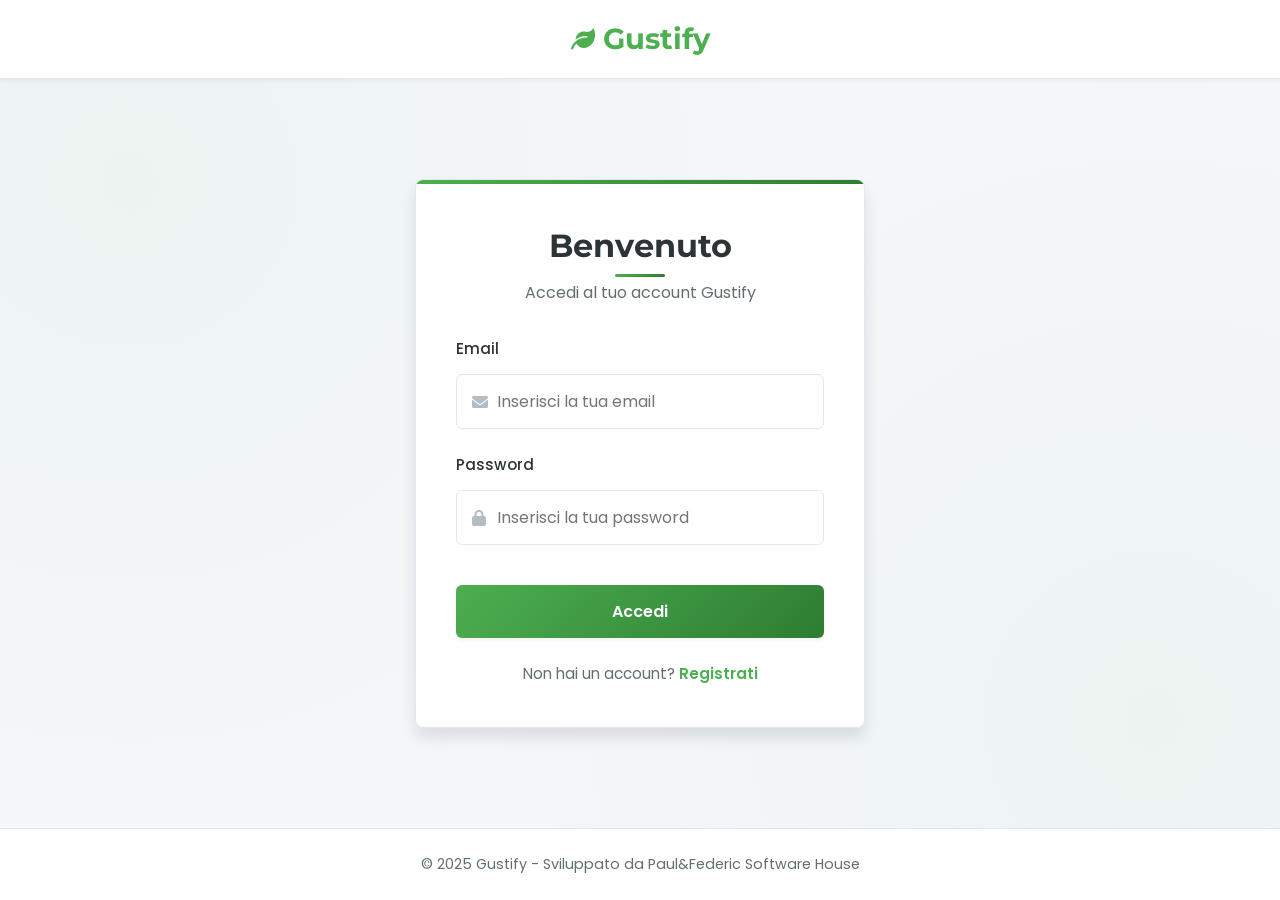
<file: login/login.html>
<!DOCTYPE html>
<html lang="it">
<head>
    <meta charset="UTF-8">
    <meta name="viewport" content="width=device-width, initial-scale=1.0">
    <title>Gustify - Accedi</title>
    <link rel="stylesheet" href="https://cdnjs.cloudflare.com/ajax/libs/font-awesome/6.0.0-beta3/css/all.min.css">
    <link rel="stylesheet" href="login.css">
    <link rel="icon" href="../tablogo.png">
</head>
<body>
    <header>
        <nav>
            <div class="logo" onclick="navigateTo('../index.php')" tabindex="0" role="button" aria-label="Vai alla home">
                <i class="fas fa-leaf"></i>
                Gustify
            </div>
        </nav>
    </header>
    
    <div class="container">
        <div class="login-form fade-in">
            <div class="form-header">
                <h1>Benvenuto</h1>
                <p>Accedi al tuo account Gustify</p>
            </div>
            
            <form id="login-form" method="POST" action="login.php">
                <div class="form-group">
                    <label for="email">Email</label>
                    <div class="input-group">
                        <input name="email" type="email" id="email" placeholder="Inserisci la tua email" required autocomplete="email">
                        <i class="fas fa-envelope"></i>
                    </div>
                </div>
                
                <div class="form-group">
                    <label for="password">Password</label>
                    <div class="input-group">
                        <input name="password" type="password" id="password" placeholder="Inserisci la tua password" required autocomplete="current-password">
                        <i class="fas fa-lock"></i>
                    </div>
                </div>
                
                <button type="submit" class="login-btn">Accedi</button>
                
                <div class="signup-link">
                    Non hai un account? <a href="../register/register.html">Registrati</a>
                </div>
            </form>
        </div>
    </div>
    
    <!-- Toast di errore -->
    <div id="toast" class="toast">
        <div class="toast-icon">
            <i class="fas fa-exclamation-circle"></i>
        </div>
        <div class="toast-content">
            <div class="toast-title">Errore di accesso</div>
            <div class="toast-message">Email o password non validi. Riprova.</div>
        </div>
        <div class="toast-close" onclick="closeToast()">
            <i class="fas fa-times"></i>
        </div>
    </div>
    
    <footer>
        <p>&copy; 2025 Gustify - Sviluppato da Paul&Federic Software House</p>
    </footer>
    
    <script>
        // Navigazione
        function navigateTo(link) {
            window.location.replace(link);
        }
        
        // Gestione del toast
        function showToast(title, message) {
            const toast = document.getElementById('toast');
            const toastTitle = toast.querySelector('.toast-title');
            const toastMessage = toast.querySelector('.toast-message');
            
            toastTitle.textContent = title;
            toastMessage.textContent = message;
            
            toast.classList.add('show');
            
            // Nascondi il toast dopo 5 secondi
            setTimeout(closeToast, 5000);
        }
        
        function closeToast() {
            const toast = document.getElementById('toast');
            toast.classList.remove('show');
        }
        
        // Gestione del form
        document.getElementById('login-form').addEventListener('submit', function(e) {
            // In una versione di demo, possiamo simulare la validazione lato client
            
            // Questa parte andrebbe rimossa in un'implementazione reale dove la validazione è fatta lato server
            // È solo per scopi dimostrativi
            const emailInput = document.getElementById('email');
            const passwordInput = document.getElementById('password');
            
            if (emailInput.value.trim() === '' || passwordInput.value.trim() === '') {
                e.preventDefault();
                showToast('Campi mancanti', 'Compila tutti i campi richiesti.');
            }
            
            // Verifica se c'è un parametro di errore nell'URL (per mostrare errori dopo redirect)
            const urlParams = new URLSearchParams(window.location.search);
            if (urlParams.has('error')) {
                e.preventDefault();
                const errorMessage = urlParams.get('error');
                let message = 'Si è verificato un errore durante l\'accesso.';
                
                switch (errorMessage) {
                    case 'invalid_credentials':
                        message = 'Email o password non validi. Riprova.';
                        break;
                    case 'account_locked':
                        message = 'Account temporaneamente bloccato. Riprova più tardi.';
                        break;
                    case 'not_activated':
                        message = 'Account non attivato. Controlla la tua email.';
                        break;
                }
                
                showToast('Errore di accesso', message);
            }
        });
        
        // Verifica se c'è un parametro di errore nell'URL (al caricamento della pagina)
        document.addEventListener('DOMContentLoaded', function() {
            const urlParams = new URLSearchParams(window.location.search);
            if (urlParams.has('error')) {
                const errorMessage = urlParams.get('error');
                let message = 'Si è verificato un errore durante l\'accesso.';
                let title = 'Errore di accesso';
                
                switch (errorMessage) {
                    case 'invalid_credentials':
                        message = 'Email o password non validi. Riprova.';
                        break;
                    case 'account_locked':
                        message = 'Account temporaneamente bloccato. Riprova più tardi.';
                        break;
                    case 'not_activated':
                        message = 'Account non attivato. Controlla la tua email.';
                        break;
                    case 'registration_success':
                        title = 'Registrazione completata';
                        message = 'Account creato con successo! Puoi accedere.';
                        break;
                }
                
                showToast(title, message);
            }
        });
    </script>
</body>
</html>
</file>
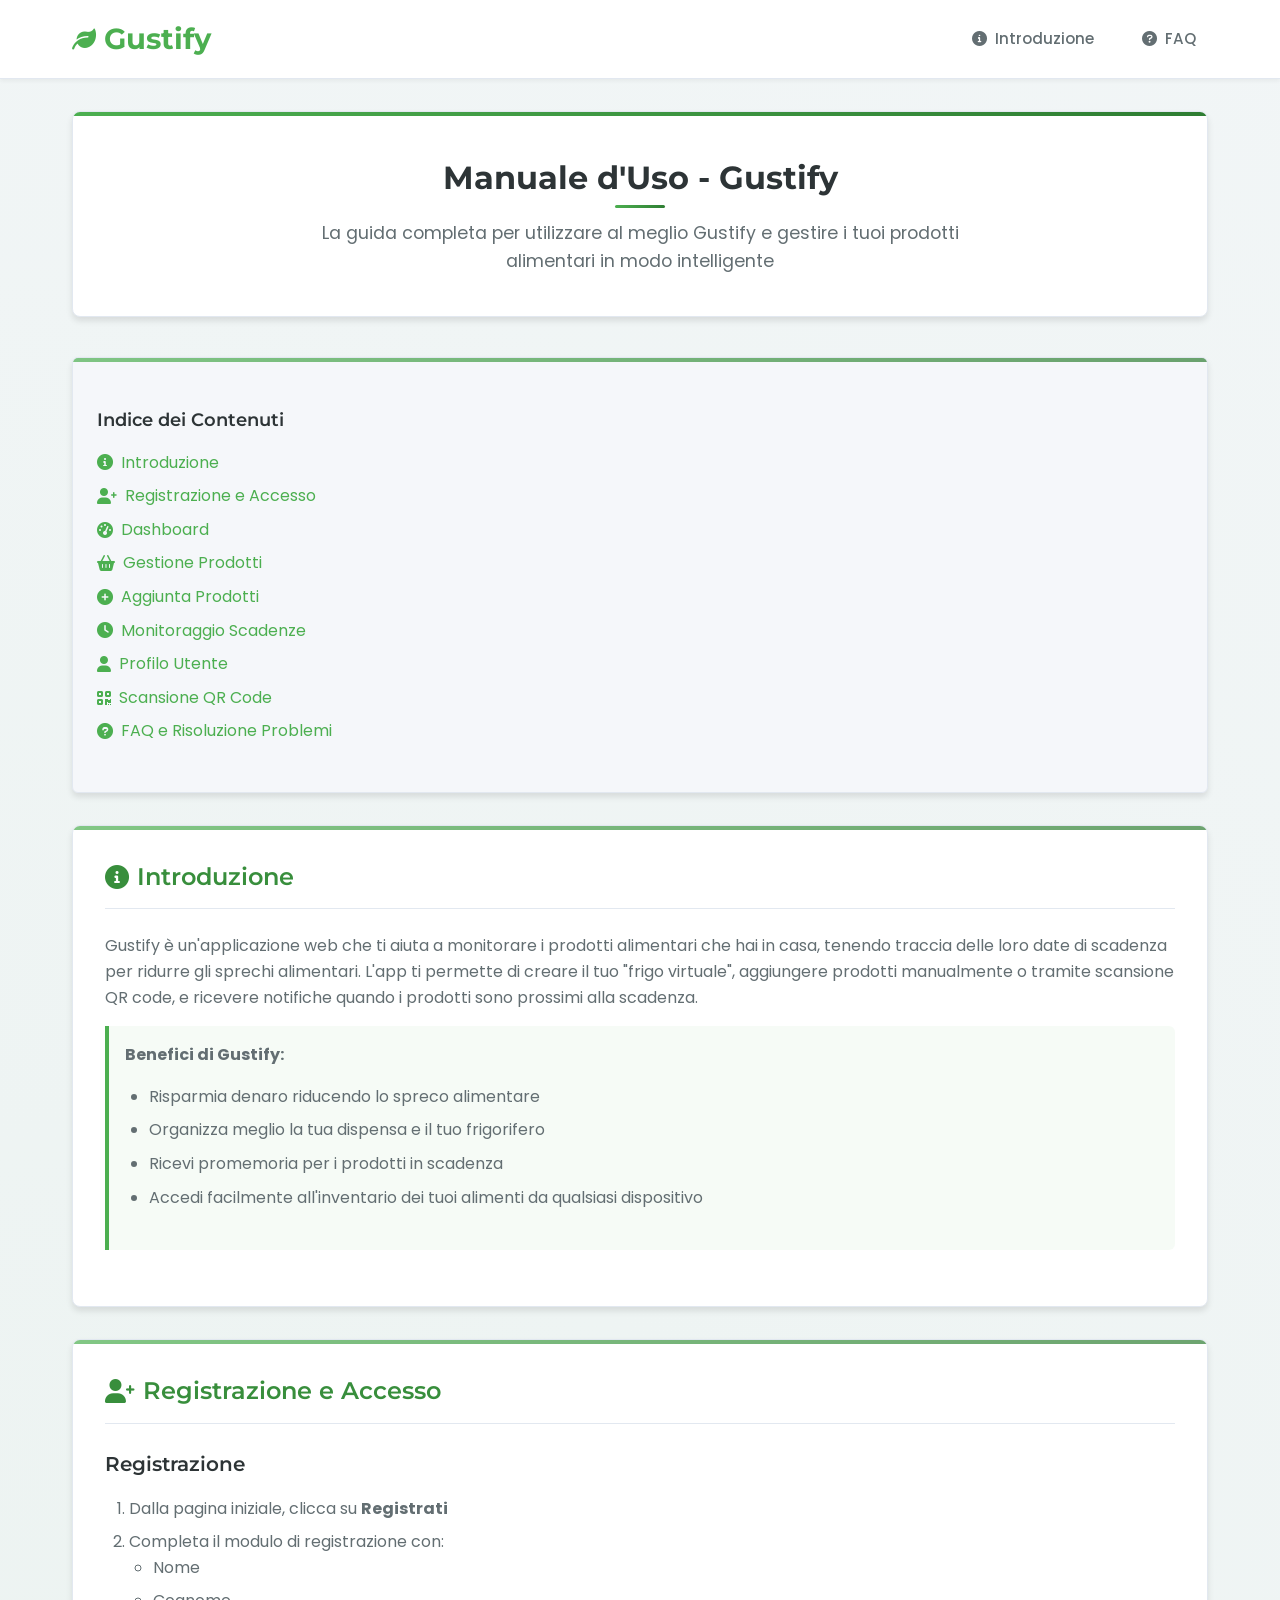
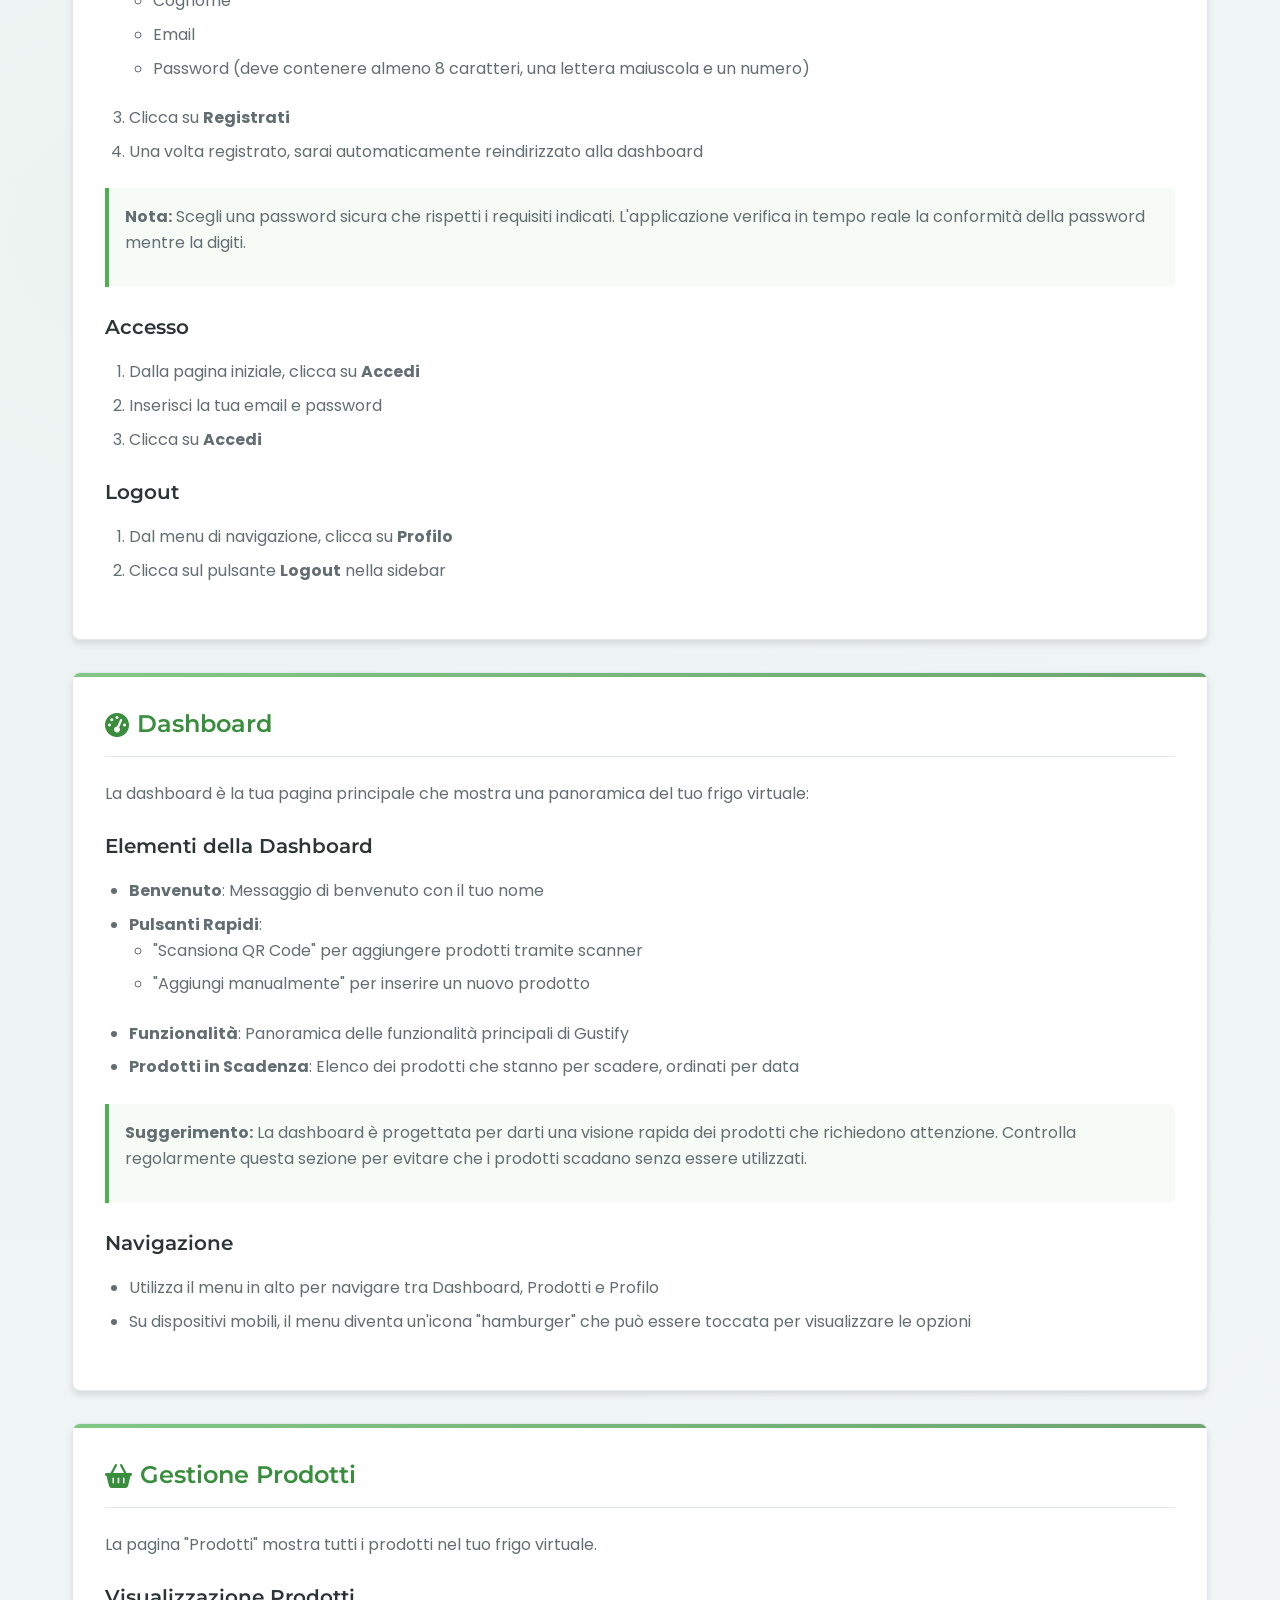
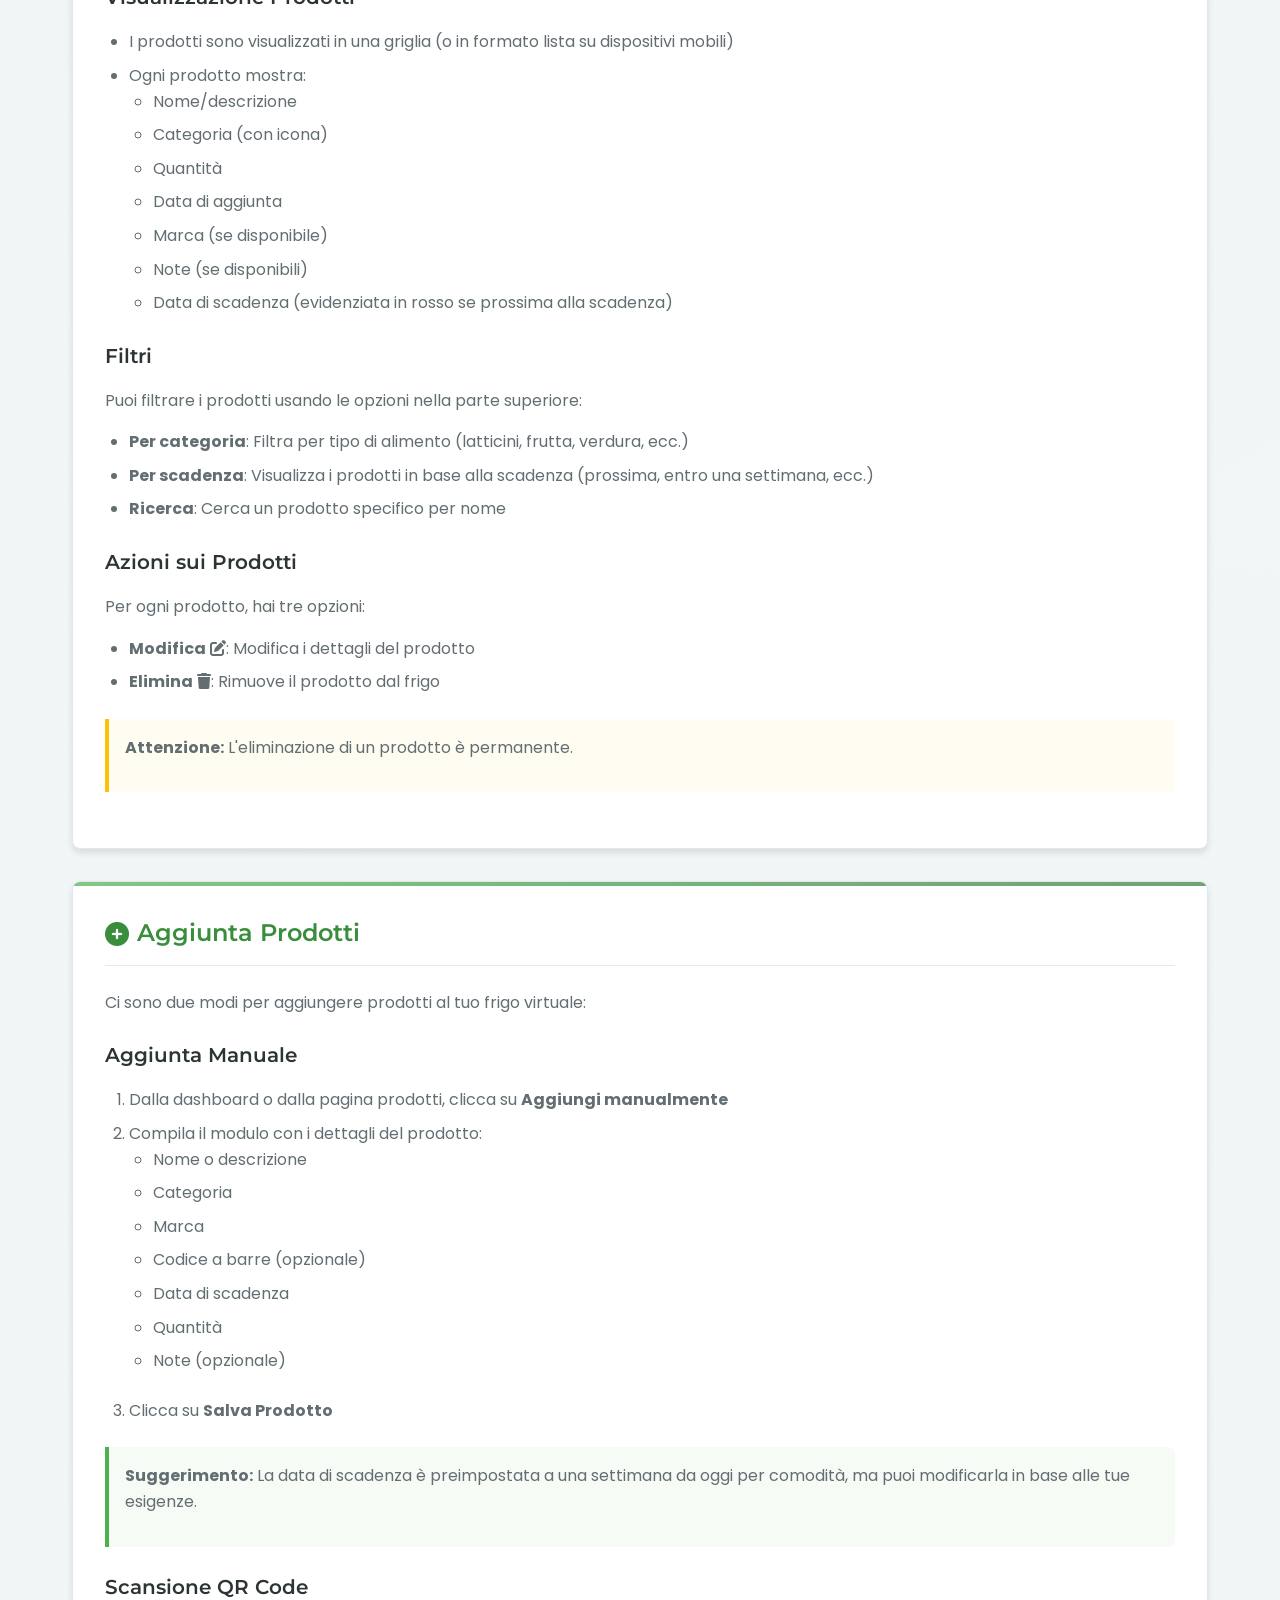
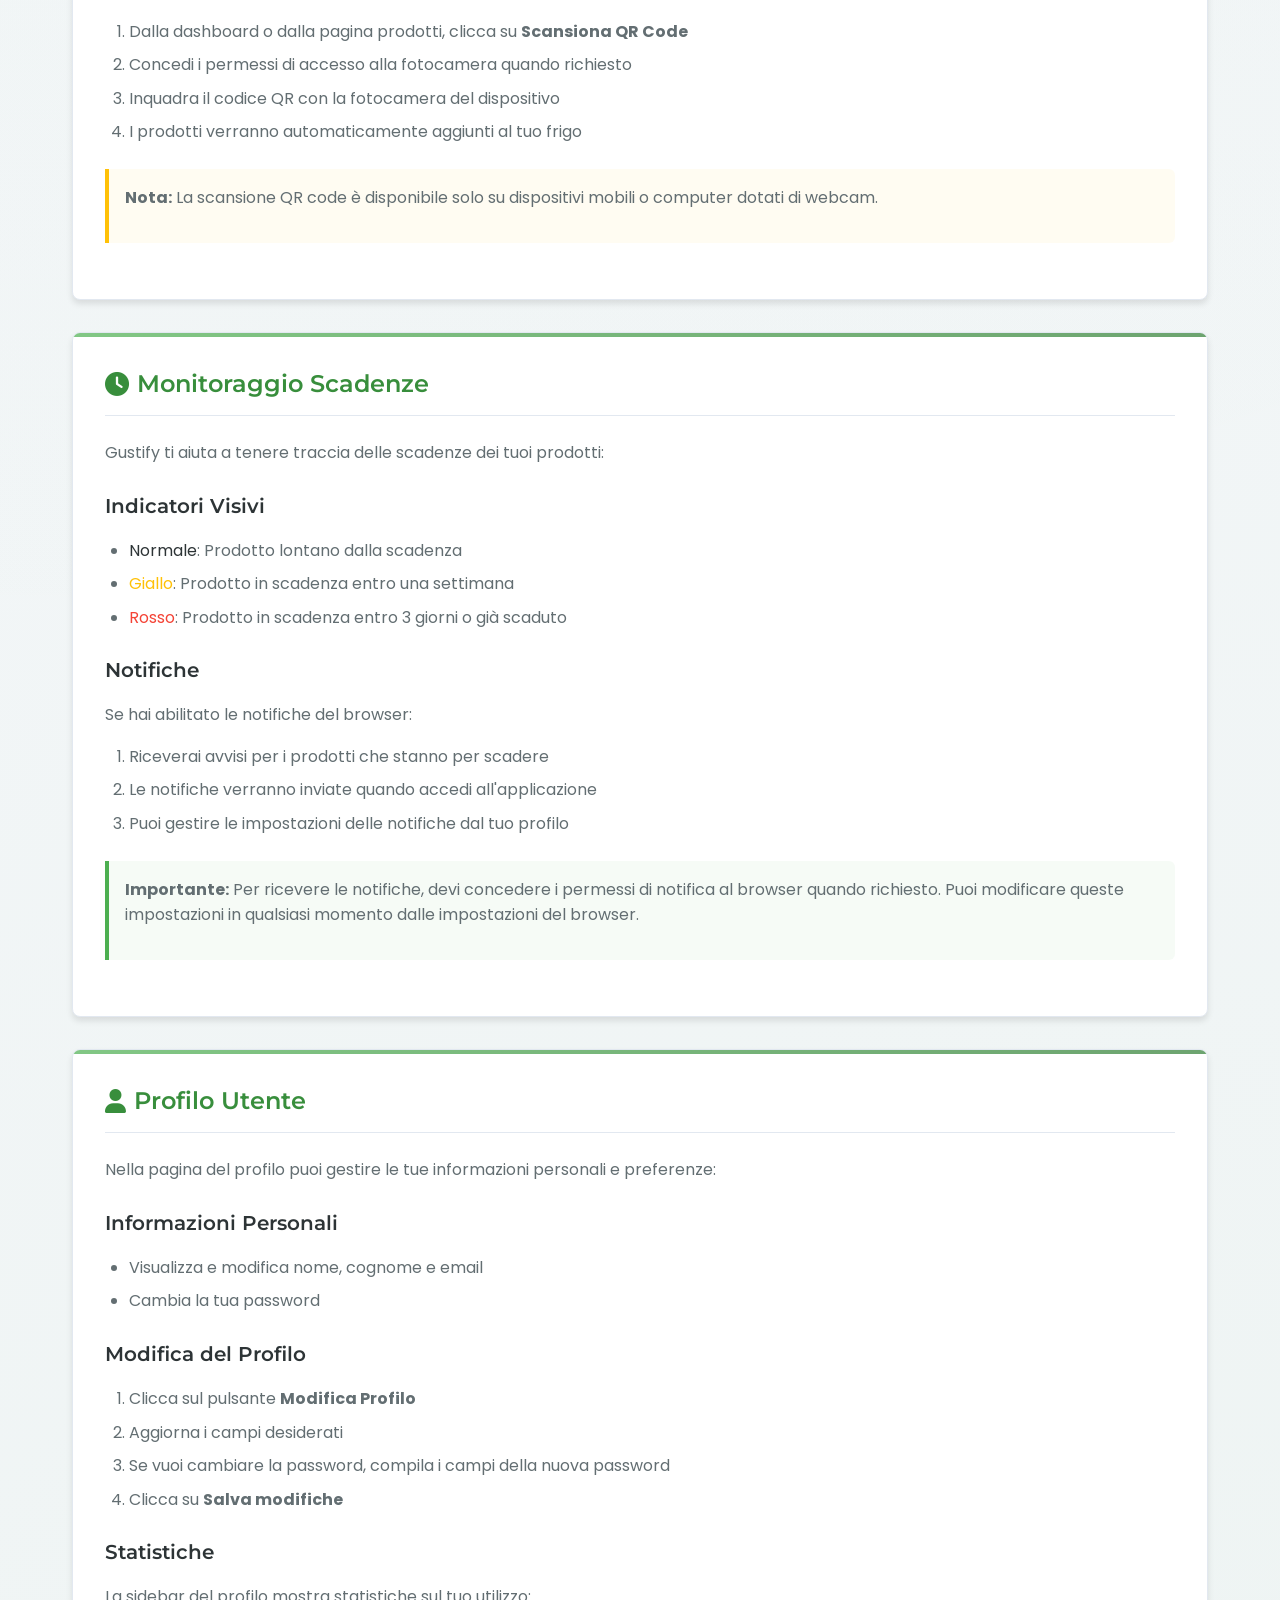
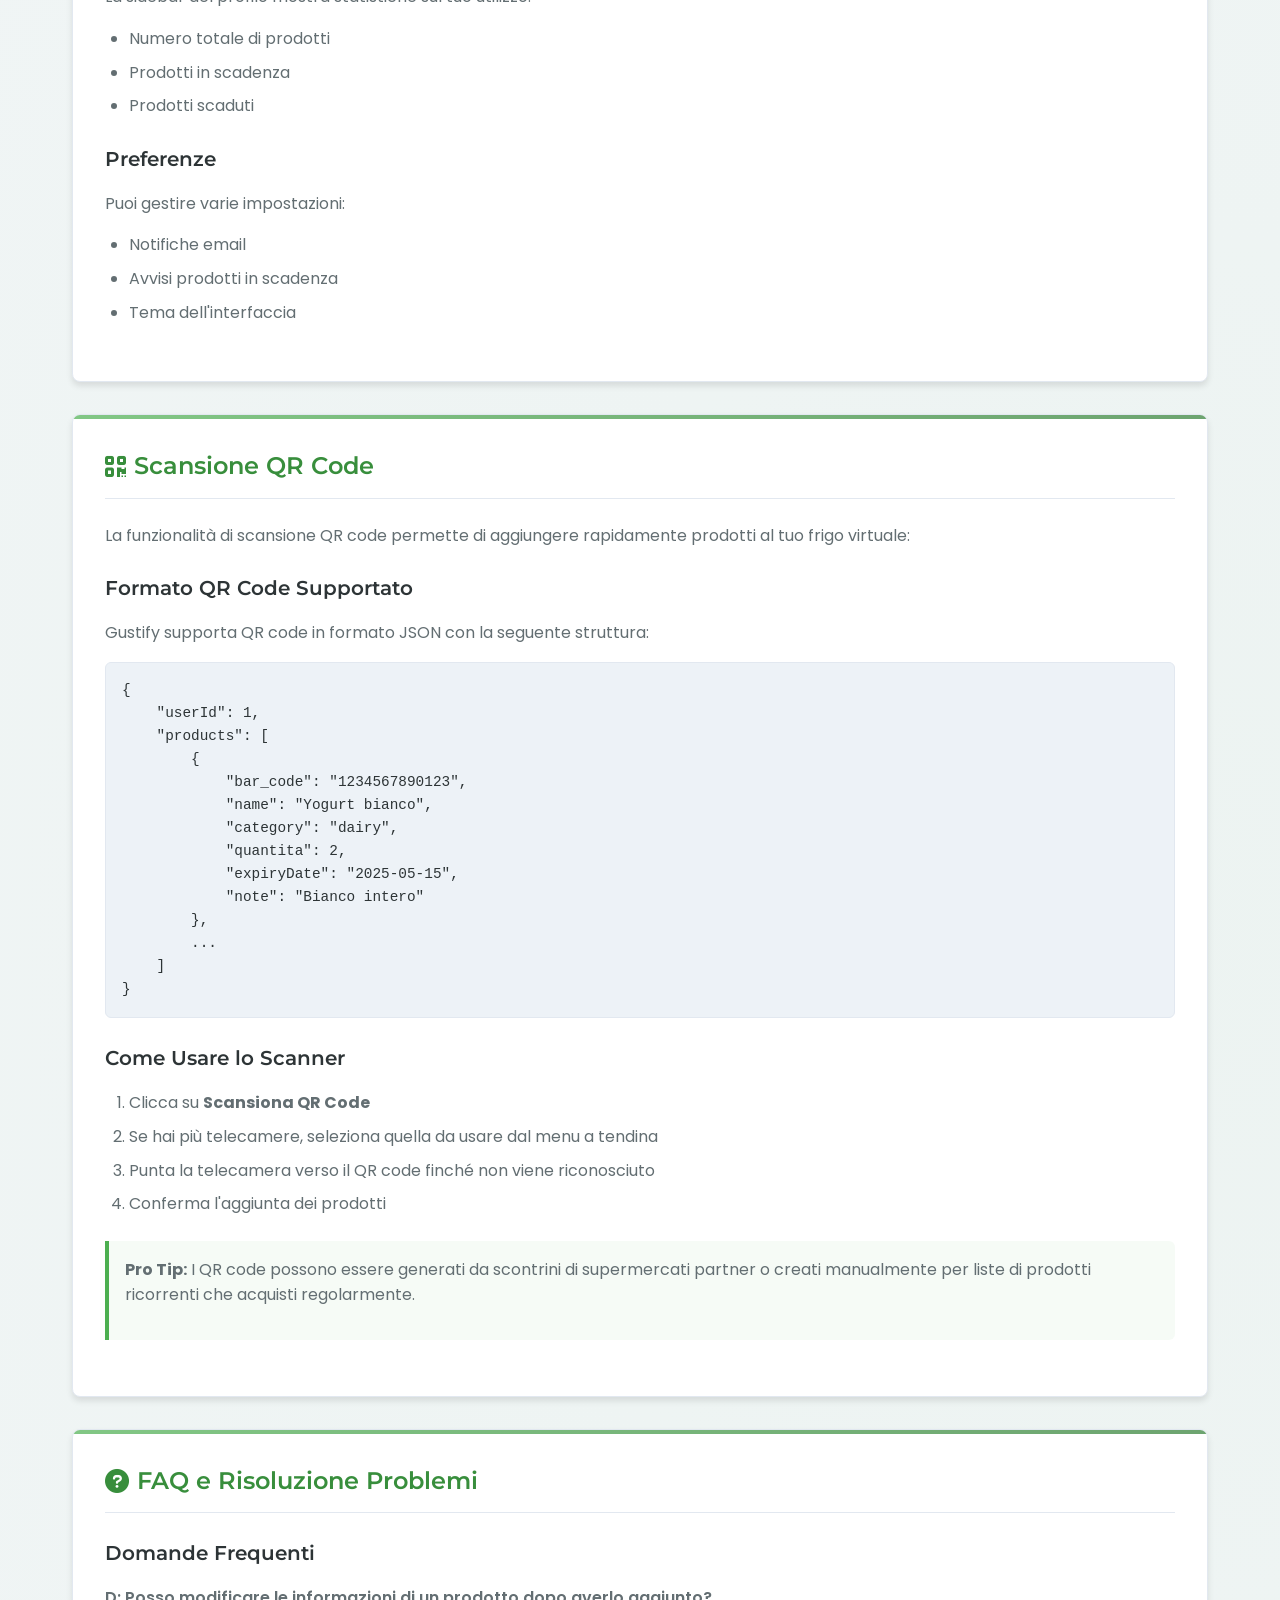
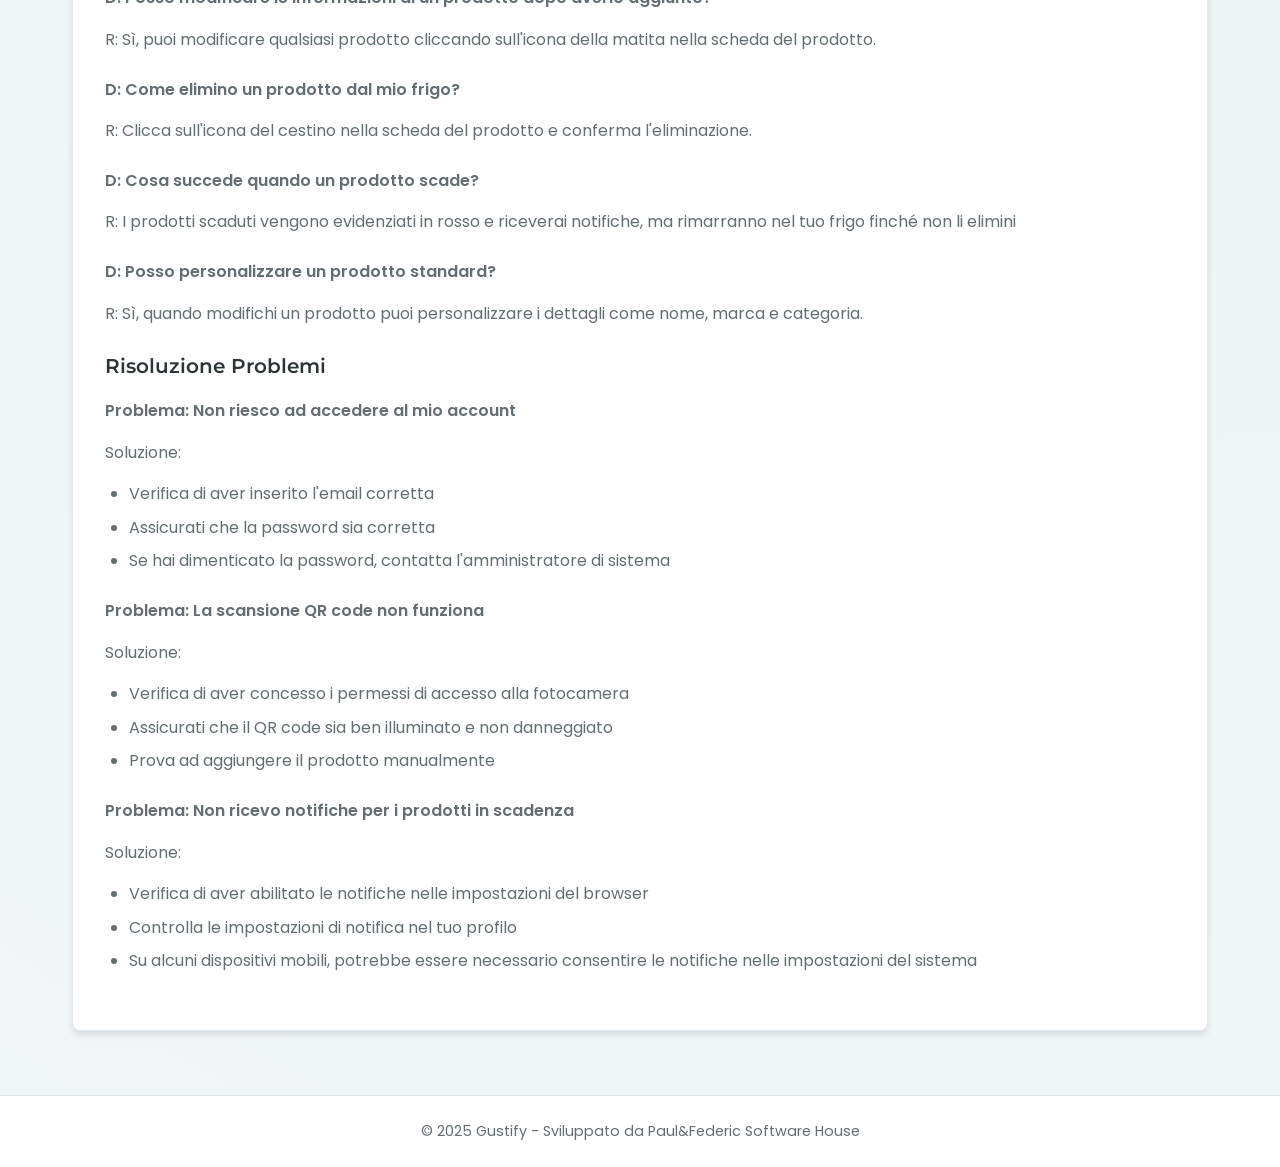
<file: manual/manual.html>
<!DOCTYPE html>
<html lang="it">
<head>
    <meta charset="UTF-8">
    <meta name="viewport" content="width=device-width, initial-scale=1.0">
    <title>Gustify - Manuale d'Uso</title>
    <link rel="stylesheet" href="https://cdnjs.cloudflare.com/ajax/libs/font-awesome/6.0.0-beta3/css/all.min.css">
    <link rel="stylesheet" href="manual.css">
    <link rel="icon" href="../tablogo.png">
</head>
<body>
    <!-- Header -->
    <header>
        <nav>
            <a href="../index.php" class="logo">
                <i class="fas fa-leaf"></i>
                Gustify
            </a>
            <ul class="nav-links">
                <li><a href="#introduzione"><i class="fas fa-info-circle"></i> Introduzione</a></li>
                <li><a href="#faq"><i class="fas fa-question-circle"></i> FAQ</a></li>
            </ul>
            <div class="mobile-menu-icon">
                <i class="fas fa-bars"></i>
            </div>
        </nav>
    </header>
    
    <!-- Main Container -->
    <div class="container">
        <!-- Hero Section -->
        <section class="hero">
            <h1>Manuale d'Uso - Gustify</h1>
            <p>La guida completa per utilizzare al meglio Gustify e gestire i tuoi prodotti alimentari in modo intelligente</p>
        </section>
        
        <!-- Table of Contents -->
        <div class="toc manual-section">
            <h3>Indice dei Contenuti</h3>
            <ul>
                <li><a href="#introduzione"><i class="fas fa-info-circle"></i> Introduzione</a></li>
                <li><a href="#registrazione-e-accesso"><i class="fas fa-user-plus"></i> Registrazione e Accesso</a></li>
                <li><a href="#dashboard"><i class="fas fa-tachometer-alt"></i> Dashboard</a></li>
                <li><a href="#gestione-prodotti"><i class="fas fa-shopping-basket"></i> Gestione Prodotti</a></li>
                <li><a href="#aggiunta-prodotti"><i class="fas fa-plus-circle"></i> Aggiunta Prodotti</a></li>
                <li><a href="#monitoraggio-scadenze"><i class="fas fa-clock"></i> Monitoraggio Scadenze</a></li>
                <li><a href="#profilo-utente"><i class="fas fa-user"></i> Profilo Utente</a></li>
                <li><a href="#scansione-qr-code"><i class="fas fa-qrcode"></i> Scansione QR Code</a></li>
                <li><a href="#faq"><i class="fas fa-question-circle"></i> FAQ e Risoluzione Problemi</a></li>
            </ul>
        </div>
        
        <!-- Introduction Section -->
        <section id="introduzione" class="manual-section">
            <h2><i class="fas fa-info-circle"></i> Introduzione</h2>
            <p>Gustify è un'applicazione web che ti aiuta a monitorare i prodotti alimentari che hai in casa, tenendo traccia delle loro date di scadenza per ridurre gli sprechi alimentari. L'app ti permette di creare il tuo "frigo virtuale", aggiungere prodotti manualmente o tramite scansione QR code, e ricevere notifiche quando i prodotti sono prossimi alla scadenza.</p>
            
            <div class="info-card">
                <p><strong>Benefici di Gustify:</strong></p>
                <ul>
                    <li>Risparmia denaro riducendo lo spreco alimentare</li>
                    <li>Organizza meglio la tua dispensa e il tuo frigorifero</li>
                    <li>Ricevi promemoria per i prodotti in scadenza</li>
                    <li>Accedi facilmente all'inventario dei tuoi alimenti da qualsiasi dispositivo</li>
                </ul>
            </div>
        </section>
        
        <!-- Registration and Login Section -->
        <section id="registrazione-e-accesso" class="manual-section">
            <h2><i class="fas fa-user-plus"></i> Registrazione e Accesso</h2>
            
            <h3>Registrazione</h3>
            <ol>
                <li>Dalla pagina iniziale, clicca su <strong>Registrati</strong></li>
                <li>Completa il modulo di registrazione con:
                    <ul>
                        <li>Nome</li>
                        <li>Cognome</li>
                        <li>Email</li>
                        <li>Password (deve contenere almeno 8 caratteri, una lettera maiuscola e un numero)</li>
                    </ul>
                </li>
                <li>Clicca su <strong>Registrati</strong></li>
                <li>Una volta registrato, sarai automaticamente reindirizzato alla dashboard</li>
            </ol>
            
            <div class="info-card">
                <p><strong>Nota:</strong> Scegli una password sicura che rispetti i requisiti indicati. L'applicazione verifica in tempo reale la conformità della password mentre la digiti.</p>
            </div>
            
            <h3>Accesso</h3>
            <ol>
                <li>Dalla pagina iniziale, clicca su <strong>Accedi</strong></li>
                <li>Inserisci la tua email e password</li>
                <li>Clicca su <strong>Accedi</strong></li>
            </ol>
            
            <h3>Logout</h3>
            <ol>
                <li>Dal menu di navigazione, clicca su <strong>Profilo</strong></li>
                <li>Clicca sul pulsante <strong>Logout</strong> nella sidebar</li>
            </ol>
        </section>
        
        <!-- Dashboard Section -->
        <section id="dashboard" class="manual-section">
            <h2><i class="fas fa-tachometer-alt"></i> Dashboard</h2>
            
            <p>La dashboard è la tua pagina principale che mostra una panoramica del tuo frigo virtuale:</p>
            
            <h3>Elementi della Dashboard</h3>
            <ul>
                <li><strong>Benvenuto</strong>: Messaggio di benvenuto con il tuo nome</li>
                <li><strong>Pulsanti Rapidi</strong>: 
                    <ul>
                        <li>"Scansiona QR Code" per aggiungere prodotti tramite scanner</li>
                        <li>"Aggiungi manualmente" per inserire un nuovo prodotto</li>
                    </ul>
                </li>
                <li><strong>Funzionalità</strong>: Panoramica delle funzionalità principali di Gustify</li>
                <li><strong>Prodotti in Scadenza</strong>: Elenco dei prodotti che stanno per scadere, ordinati per data</li>
            </ul>
            
            <div class="info-card">
                <p><strong>Suggerimento:</strong> La dashboard è progettata per darti una visione rapida dei prodotti che richiedono attenzione. Controlla regolarmente questa sezione per evitare che i prodotti scadano senza essere utilizzati.</p>
            </div>
            
            <h3>Navigazione</h3>
            <ul>
                <li>Utilizza il menu in alto per navigare tra Dashboard, Prodotti e Profilo</li>
                <li>Su dispositivi mobili, il menu diventa un'icona "hamburger" che può essere toccata per visualizzare le opzioni</li>
            </ul>
        </section>
        
        <!-- Products Management Section -->
        <section id="gestione-prodotti" class="manual-section">
            <h2><i class="fas fa-shopping-basket"></i> Gestione Prodotti</h2>
            
            <p>La pagina "Prodotti" mostra tutti i prodotti nel tuo frigo virtuale.</p>
            
            <h3>Visualizzazione Prodotti</h3>
            <ul>
                <li>I prodotti sono visualizzati in una griglia (o in formato lista su dispositivi mobili)</li>
                <li>Ogni prodotto mostra:
                    <ul>
                        <li>Nome/descrizione</li>
                        <li>Categoria (con icona)</li>
                        <li>Quantità</li>
                        <li>Data di aggiunta</li>
                        <li>Marca (se disponibile)</li>
                        <li>Note (se disponibili)</li>
                        <li>Data di scadenza (evidenziata in rosso se prossima alla scadenza)</li>
                    </ul>
                </li>
            </ul>
            
            <h3>Filtri</h3>
            <p>Puoi filtrare i prodotti usando le opzioni nella parte superiore:</p>
            <ul>
                <li><strong>Per categoria</strong>: Filtra per tipo di alimento (latticini, frutta, verdura, ecc.)</li>
                <li><strong>Per scadenza</strong>: Visualizza i prodotti in base alla scadenza (prossima, entro una settimana, ecc.)</li>
                <li><strong>Ricerca</strong>: Cerca un prodotto specifico per nome</li>
            </ul>
            
            <h3>Azioni sui Prodotti</h3>
            <p>Per ogni prodotto, hai tre opzioni:</p>
            <ul>
                <!--<li><strong>Consumato</strong> <i class="fas fa-utensils"></i>: Segna il prodotto come consumato (lo rimuove dal frigo)</li>-->
                <li><strong>Modifica</strong> <i class="fas fa-edit"></i>: Modifica i dettagli del prodotto</li>
                <li><strong>Elimina</strong> <i class="fas fa-trash"></i>: Rimuove il prodotto dal frigo</li>
            </ul>
            
            <div class="warning-card">
                <p><strong>Attenzione:</strong> L'eliminazione di un prodotto è permanente. <!--Se vuoi solo segnalare che hai consumato il prodotto, utilizza il pulsante "Consumato" invece.--></p>
            </div>
        </section>
        
        <!-- Adding Products Section -->
        <section id="aggiunta-prodotti" class="manual-section">
            <h2><i class="fas fa-plus-circle"></i> Aggiunta Prodotti</h2>
            
            <p>Ci sono due modi per aggiungere prodotti al tuo frigo virtuale:</p>
            
            <h3>Aggiunta Manuale</h3>
            <ol>
                <li>Dalla dashboard o dalla pagina prodotti, clicca su <strong>Aggiungi manualmente</strong></li>
                <li>Compila il modulo con i dettagli del prodotto:
                    <ul>
                        <li>Nome o descrizione</li>
                        <li>Categoria</li>
                        <li>Marca</li>
                        <li>Codice a barre (opzionale)</li>
                        <li>Data di scadenza</li>
                        <li>Quantità</li>
                        <li>Note (opzionale)</li>
                    </ul>
                </li>
                <li>Clicca su <strong>Salva Prodotto</strong></li>
            </ol>
            
            <div class="info-card">
                <p><strong>Suggerimento:</strong> La data di scadenza è preimpostata a una settimana da oggi per comodità, ma puoi modificarla in base alle tue esigenze.</p>
            </div>
            
            <h3>Scansione QR Code</h3>
            <ol>
                <li>Dalla dashboard o dalla pagina prodotti, clicca su <strong>Scansiona QR Code</strong></li>
                <li>Concedi i permessi di accesso alla fotocamera quando richiesto</li>
                <li>Inquadra il codice QR con la fotocamera del dispositivo</li>
                <li>I prodotti verranno automaticamente aggiunti al tuo frigo</li>
            </ol>
            
            <div class="warning-card">
                <p><strong>Nota:</strong> La scansione QR code è disponibile solo su dispositivi mobili o computer dotati di webcam.</p>
            </div>
        </section>
        
        <!-- Expiry Monitoring Section -->
        <section id="monitoraggio-scadenze" class="manual-section">
            <h2><i class="fas fa-clock"></i> Monitoraggio Scadenze</h2>
            
            <p>Gustify ti aiuta a tenere traccia delle scadenze dei tuoi prodotti:</p>
            
            <h3>Indicatori Visivi</h3>
            <ul>
                <li><span style="color: var(--text-dark);">Normale</span>: Prodotto lontano dalla scadenza</li>
                <li><span style="color: var(--warning-color);">Giallo</span>: Prodotto in scadenza entro una settimana</li>
                <li><span style="color: var(--error-color);">Rosso</span>: Prodotto in scadenza entro 3 giorni o già scaduto</li>
            </ul>
            
            <h3>Notifiche</h3>
            <p>Se hai abilitato le notifiche del browser:</p>
            <ol>
                <li>Riceverai avvisi per i prodotti che stanno per scadere</li>
                <li>Le notifiche verranno inviate quando accedi all'applicazione</li>
                <li>Puoi gestire le impostazioni delle notifiche dal tuo profilo</li>
            </ol>
            
            <div class="info-card">
                <p><strong>Importante:</strong> Per ricevere le notifiche, devi concedere i permessi di notifica al browser quando richiesto. Puoi modificare queste impostazioni in qualsiasi momento dalle impostazioni del browser.</p>
            </div>
        </section>
        
        <!-- User Profile Section -->
        <section id="profilo-utente" class="manual-section">
            <h2><i class="fas fa-user"></i> Profilo Utente</h2>
            
            <p>Nella pagina del profilo puoi gestire le tue informazioni personali e preferenze:</p>
            
            <h3>Informazioni Personali</h3>
            <ul>
                <li>Visualizza e modifica nome, cognome e email</li>
                <li>Cambia la tua password</li>
            </ul>
            
            <h3>Modifica del Profilo</h3>
            <ol>
                <li>Clicca sul pulsante <strong>Modifica Profilo</strong></li>
                <li>Aggiorna i campi desiderati</li>
                <li>Se vuoi cambiare la password, compila i campi della nuova password</li>
                <li>Clicca su <strong>Salva modifiche</strong></li>
            </ol>
            
            <h3>Statistiche</h3>
            <p>La sidebar del profilo mostra statistiche sul tuo utilizzo:</p>
            <ul>
                <li>Numero totale di prodotti</li>
                <li>Prodotti in scadenza</li>
                <li>Prodotti scaduti</li>
            </ul>
            
            <h3>Preferenze</h3>
            <p>Puoi gestire varie impostazioni:</p>
            <ul>
                <li>Notifiche email</li>
                <li>Avvisi prodotti in scadenza</li>
                <li>Tema dell'interfaccia</li>
            </ul>
        </section>
        
        <!-- QR Code Scanning Section -->
        <section id="scansione-qr-code" class="manual-section">
            <h2><i class="fas fa-qrcode"></i> Scansione QR Code</h2>
            
            <p>La funzionalità di scansione QR code permette di aggiungere rapidamente prodotti al tuo frigo virtuale:</p>
            
            <h3>Formato QR Code Supportato</h3>
            <p>Gustify supporta QR code in formato JSON con la seguente struttura:</p>
            <pre>{
    "userId": 1,
    "products": [
        {
            "bar_code": "1234567890123",
            "name": "Yogurt bianco",
            "category": "dairy",
            "quantita": 2,
            "expiryDate": "2025-05-15",
            "note": "Bianco intero"
        },
        ...
    ]
}</pre>
            
            <h3>Come Usare lo Scanner</h3>
            <ol>
                <li>Clicca su <strong>Scansiona QR Code</strong></li>
                <li>Se hai più telecamere, seleziona quella da usare dal menu a tendina</li>
                <li>Punta la telecamera verso il QR code finché non viene riconosciuto</li>
                <li>Conferma l'aggiunta dei prodotti</li>
            </ol>
            
            <div class="info-card">
                <p><strong>Pro Tip:</strong> I QR code possono essere generati da scontrini di supermercati partner o creati manualmente per liste di prodotti ricorrenti che acquisti regolarmente.</p>
            </div>
        </section>
        
        <!-- FAQ Section -->
        <section id="faq" class="manual-section">
            <h2><i class="fas fa-question-circle"></i> FAQ e Risoluzione Problemi</h2>
            
            <h3>Domande Frequenti</h3>
            
            <div class="faq-item">
                <p class="faq-question">D: Posso modificare le informazioni di un prodotto dopo averlo aggiunto?</p>
                <p class="faq-answer">R: Sì, puoi modificare qualsiasi prodotto cliccando sull'icona della matita nella scheda del prodotto.</p>
            </div>
            
            <div class="faq-item">
                <p class="faq-question">D: Come elimino un prodotto dal mio frigo?</p>
                <p class="faq-answer">R: Clicca sull'icona del cestino nella scheda del prodotto e conferma l'eliminazione.</p>
            </div>
            
            <div class="faq-item">
                <p class="faq-question">D: Cosa succede quando un prodotto scade?</p>
                <p class="faq-answer">R: I prodotti scaduti vengono evidenziati in rosso e riceverai notifiche, ma rimarranno nel tuo frigo finché non li elimini <!--o li segni come consumati.--></p>
            </div>
            
            <div class="faq-item">
                <p class="faq-question">D: Posso personalizzare un prodotto standard?</p>
                <p class="faq-answer">R: Sì, quando modifichi un prodotto puoi personalizzare i dettagli come nome, marca e categoria.</p>
            </div>
            
            <h3>Risoluzione Problemi</h3>
            
            <div class="faq-item">
                <p class="faq-question">Problema: Non riesco ad accedere al mio account</p>
                <p class="faq-answer">Soluzione:</p>
                <ul>
                    <li>Verifica di aver inserito l'email corretta</li>
                    <li>Assicurati che la password sia corretta</li>
                    <li>Se hai dimenticato la password, contatta l'amministratore di sistema</li>
                </ul>
            </div>
            
            <div class="faq-item">
                <p class="faq-question">Problema: La scansione QR code non funziona</p>
                <p class="faq-answer">Soluzione:</p>
                <ul>
                    <li>Verifica di aver concesso i permessi di accesso alla fotocamera</li>
                    <li>Assicurati che il QR code sia ben illuminato e non danneggiato</li>
                    <li>Prova ad aggiungere il prodotto manualmente</li>
                </ul>
            </div>
            
            <div class="faq-item">
                <p class="faq-question">Problema: Non ricevo notifiche per i prodotti in scadenza</p>
                <p class="faq-answer">Soluzione:</p>
                <ul>
                    <li>Verifica di aver abilitato le notifiche nelle impostazioni del browser</li>
                    <li>Controlla le impostazioni di notifica nel tuo profilo</li>
                    <li>Su alcuni dispositivi mobili, potrebbe essere necessario consentire le notifiche nelle impostazioni del sistema</li>
                </ul>
            </div>
        </section>
    </div>
    
    <!-- Footer -->
    <footer>
        <p>&copy; 2025 Gustify - Sviluppato da Paul&Federic Software House</p>
    </footer>

    <script>
        // Menu mobile toggle
        document.addEventListener('DOMContentLoaded', function() {
            const mobileMenuIcon = document.querySelector('.mobile-menu-icon');
            const navLinks = document.querySelector('.nav-links');
            
            if (mobileMenuIcon && navLinks) {
                mobileMenuIcon.addEventListener('click', function() {
                    navLinks.classList.toggle('show');
                });
            }
            
            // Scroll smooth per link interni
            document.querySelectorAll('a[href^="#"]').forEach(anchor => {
                anchor.addEventListener('click', function (e) {
                    e.preventDefault();
                    
                    document.querySelector(this.getAttribute('href')).scrollIntoView({
                        behavior: 'smooth'
                    });
                    
                    // Nascondi il menu mobile dopo il click (se visibile)
                    if (navLinks.classList.contains('show')) {
                        navLinks.classList.remove('show');
                    }
                });
            });
        });
    </script>
</body>
</html>
</file>
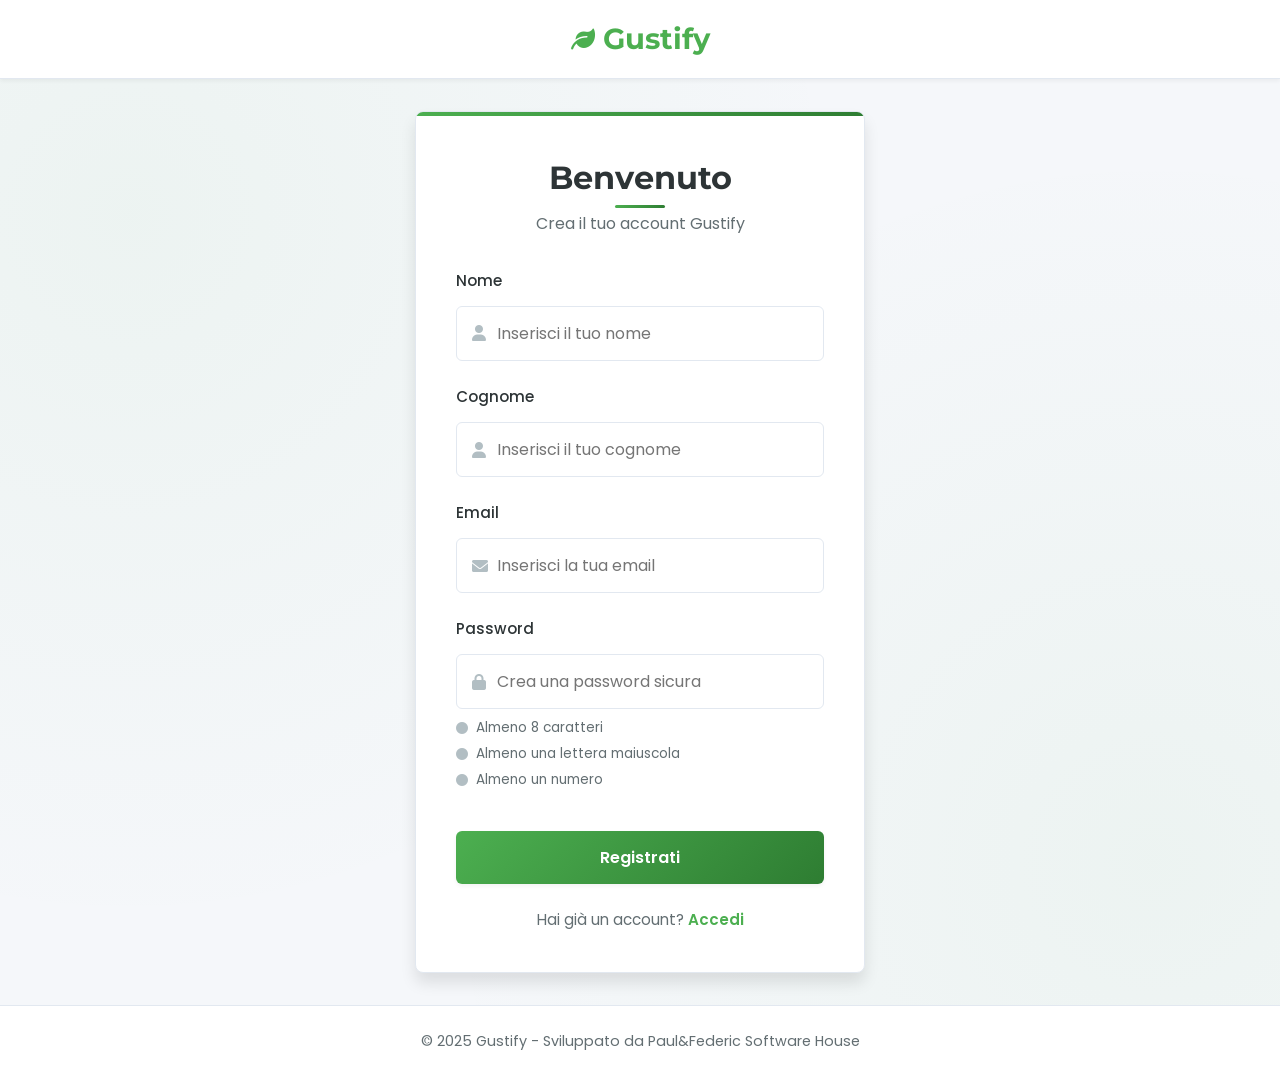
<file: register/register.html>
<!DOCTYPE html>
<html lang="it">
<head>
    <meta charset="UTF-8">
    <meta name="viewport" content="width=device-width, initial-scale=1.0">
    <title>Gustify - Registrazione</title>
    <link rel="stylesheet" href="https://cdnjs.cloudflare.com/ajax/libs/font-awesome/6.0.0-beta3/css/all.min.css">
    <link rel="stylesheet" href="register.css">
    <link rel="icon" href="../tablogo.png">
</head>
<body>
    <header>
        <nav>
            <div class="logo" onclick="navigateTo('../index.php')" tabindex="0" role="button" aria-label="Vai alla home">
                <i class="fas fa-leaf"></i>
                Gustify
            </div>
        </nav>
    </header>
    
    <div class="container">
        <div class="login-form fade-in">
            <div class="form-header">
                <h1>Benvenuto</h1>
                <p>Crea il tuo account Gustify</p>
            </div>
            
            <form id="register-form" method="POST" action="register.php">
                <div class="form-group">
                    <label for="name">Nome</label>
                    <div class="input-group">
                        <input name="name" type="text" id="name" placeholder="Inserisci il tuo nome" required autocomplete="given-name">
                        <i class="fas fa-user"></i>
                    </div>
                </div>
                
                <div class="form-group">
                    <label for="surname">Cognome</label>
                    <div class="input-group">
                        <input name="surname" type="text" id="surname" placeholder="Inserisci il tuo cognome" required autocomplete="family-name">
                        <i class="fas fa-user"></i>
                    </div>
                </div>
                
                <div class="form-group">
                    <label for="email">Email</label>
                    <div class="input-group">
                        <input name="email" type="email" id="email" placeholder="Inserisci la tua email" required autocomplete="email">
                        <i class="fas fa-envelope"></i>
                    </div>
                </div>
                
                <div class="form-group">
                    <label for="password">Password</label>
                    <div class="input-group">
                        <input name="password" type="password" id="password" placeholder="Crea una password sicura" required autocomplete="new-password">
                        <i class="fas fa-lock"></i>
                    </div>
                    
                    <div class="password-requirements">
                        <div class="requirement" id="req-length">
                            <i class="fas fa-circle"></i>
                            <span>Almeno 8 caratteri</span>
                        </div>
                        <div class="requirement" id="req-uppercase">
                            <i class="fas fa-circle"></i>
                            <span>Almeno una lettera maiuscola</span>
                        </div>
                        <div class="requirement" id="req-number">
                            <i class="fas fa-circle"></i>
                            <span>Almeno un numero</span>
                        </div>
                    </div>
                </div>
                
                <button type="submit" class="login-btn">Registrati</button>
                
                <div class="signup-link">
                    Hai già un account? <a href="../login/login.html">Accedi</a>
                </div>
            </form>
        </div>
    </div>
    
    <!-- Toast di errore -->
    <div id="toast" class="toast">
        <div class="toast-icon">
            <i class="fas fa-exclamation-circle"></i>
        </div>
        <div class="toast-content">
            <div class="toast-title">Errore di registrazione</div>
            <div class="toast-message">Si è verificato un errore. Riprova.</div>
        </div>
        <div class="toast-close" onclick="closeToast()">
            <i class="fas fa-times"></i>
        </div>
    </div>
    
    <footer>
        <p>&copy; 2025 Gustify - Sviluppato da Paul&Federic Software House</p>
    </footer>
    
    <script>
        // Navigazione
        function navigateTo(link) {
            window.location.replace(link);
        }
        
        // Verifica requisiti password in tempo reale
        const passwordInput = document.getElementById('password');
        
        if (passwordInput) {
            passwordInput.addEventListener('input', function() {
                const password = this.value;
                
                // Controlla lunghezza
                const reqLength = document.getElementById('req-length');
                if (password.length >= 8) {
                    reqLength.classList.add('valid');
                    reqLength.querySelector('i').className = 'fas fa-check-circle';
                } else {
                    reqLength.classList.remove('valid');
                    reqLength.querySelector('i').className = 'fas fa-circle';
                }
                
                // Controlla lettera maiuscola
                const reqUppercase = document.getElementById('req-uppercase');
                if (/[A-Z]/.test(password)) {
                    reqUppercase.classList.add('valid');
                    reqUppercase.querySelector('i').className = 'fas fa-check-circle';
                } else {
                    reqUppercase.classList.remove('valid');
                    reqUppercase.querySelector('i').className = 'fas fa-circle';
                }
                
                // Controlla numero
                const reqNumber = document.getElementById('req-number');
                if (/[0-9]/.test(password)) {
                    reqNumber.classList.add('valid');
                    reqNumber.querySelector('i').className = 'fas fa-check-circle';
                } else {
                    reqNumber.classList.remove('valid');
                    reqNumber.querySelector('i').className = 'fas fa-circle';
                }
            });
        }
        
        // Gestione del toast
        function showToast(title, message) {
            const toast = document.getElementById('toast');
            const toastTitle = toast.querySelector('.toast-title');
            const toastMessage = toast.querySelector('.toast-message');
            
            toastTitle.textContent = title;
            toastMessage.textContent = message;
            
            toast.classList.add('show');
            
            // Nascondi il toast dopo 5 secondi
            setTimeout(closeToast, 5000);
        }
        
        function closeToast() {
            const toast = document.getElementById('toast');
            toast.classList.remove('show');
        }
        
        // Validazione del form
        document.getElementById('register-form').addEventListener('submit', function(e) {
            let isValid = true;
            const emailInput = document.getElementById('email');
            const passwordInput = document.getElementById('password');
            const nameInput = document.getElementById('name');
            const surnameInput = document.getElementById('surname');
            
            // Verifica campi vuoti
            if (nameInput.value.trim() === '') {
                isValid = false;
                nameInput.style.borderColor = 'var(--error-color)';
            } else {
                nameInput.style.borderColor = 'var(--border-color)';
            }
            
            if (surnameInput.value.trim() === '') {
                isValid = false;
                surnameInput.style.borderColor = 'var(--error-color)';
            } else {
                surnameInput.style.borderColor = 'var(--border-color)';
            }
            //TODO
            // Verifica formato email
            //const emailRegex = /^[^\s@]+@[^\s@]+\.[^\s@]+$/;
            //if (!emailRegex.test(emailInput.value)) {
            //    isValid = false;
            //    emailInput.style.borderColor = 'var(--error-color)';
            //} else {
            //    emailInput.style.borderColor = 'var(--border-color)';
            //}
            
            // Verifica password
            if (passwordInput.value.length < 8 || 
                !/[A-Z]/.test(passwordInput.value) || 
                !/[0-9]/.test(passwordInput.value)) {
                isValid = false;
                passwordInput.style.borderColor = 'var(--error-color)';
            } else {
                passwordInput.style.borderColor = 'var(--border-color)';
            }
            
            if (!isValid) {
                e.preventDefault();
                showToast('Errore di validazione', 'Verifica che tutti i campi siano compilati correttamente.');
            }
        });
        
        // Verifica parametri URL
        document.addEventListener('DOMContentLoaded', function() {
            const urlParams = new URLSearchParams(window.location.search);
            if (urlParams.has('error')) {
                const errorMessage = urlParams.get('error');
                let message = 'Si è verificato un errore durante la registrazione.';
                
                switch (errorMessage) {
                    case 'email_exists':
                        message = 'Questa email è già in uso. Prova con un\'altra email.';
                        break;
                    case 'invalid_email':
                        message = 'L\'email inserita non è valida. Riprova.';
                        break;
                    case 'weak_password':
                        message = 'La password non rispetta i requisiti di sicurezza.';
                        break;
                }
                
                showToast('Errore di registrazione', message);
            }
        });
    </script>
</body>
</html>
</file>
<file: login/login.css>
@import url('https://fonts.googleapis.com/css2?family=Poppins:wght@300;400;500;600;700&family=Montserrat:wght@400;500;600;700&display=swap');

:root {
    --primary-color: #4CAF50;
    --primary-dark: #388E3C;
    --primary-light: #C8E6C9;
    --primary-gradient: linear-gradient(135deg, #4CAF50, #2E7D32);
    --secondary-color: #FF5722;
    --secondary-dark: #E64A19;
    --accent-color: #FFC107;
    --text-dark: #2D3436;
    --text-medium: #636E72;
    --text-light: #B2BEC3;
    --bg-white: #FFFFFF;
    --bg-light: #F5F7FA;
    --bg-gray: #EDF2F7;
    --border-color: #E2E8F0;
    --success-color: #4CAF50;
    --error-color: #F44336;
    --shadow-sm: 0 2px 4px rgba(0, 0, 0, 0.05);
    --shadow-md: 0 4px 6px rgba(0, 0, 0, 0.1);
    --shadow-lg: 0 10px 15px rgba(0, 0, 0, 0.1);
    --shadow-xl: 0 20px 25px rgba(0, 0, 0, 0.15);
    --rounded-sm: 4px;
    --rounded-md: 6px;
    --rounded-lg: 8px;
    --rounded-xl: 12px;
    --transition: all 0.3s ease;
    --font-sans: 'Poppins', sans-serif;
    --font-heading: 'Montserrat', sans-serif;
}

* {
    margin: 0;
    padding: 0;
    box-sizing: border-box;
}

body {
    font-family: var(--font-sans);
    color: var(--text-dark);
    background-color: var(--bg-light);
    line-height: 1.6;
    display: flex;
    flex-direction: column;
    min-height: 100vh;
    background-image: 
        radial-gradient(circle at 10% 20%, rgba(76, 175, 80, 0.05) 0%, transparent 50%),
        radial-gradient(circle at 90% 80%, rgba(76, 175, 80, 0.05) 0%, transparent 50%);
}

/* Scrollbar personalizzata */
::-webkit-scrollbar {
    width: 8px;
    height: 8px;
}

::-webkit-scrollbar-track {
    background: var(--bg-light);
}

::-webkit-scrollbar-thumb {
    background: var(--primary-light);
    border-radius: 10px;
    transition: var(--transition);
}

::-webkit-scrollbar-thumb:hover {
    background: var(--primary-color);
}

/* Header */
header {
    background-color: var(--bg-white);
    box-shadow: var(--shadow-sm);
    position: sticky;
    top: 0;
    z-index: 100;
    border-bottom: 1px solid var(--border-color);
    transition: transform 0.3s ease, box-shadow 0.3s ease;
}

header.scrolled {
    box-shadow: var(--shadow-md);
}

nav {
    display: flex;
    justify-content: center;
    align-items: center;
    max-width: 1200px;
    margin: 0 auto;
    padding: 1rem 2rem;
}

.logo {
    font-family: var(--font-heading);
    font-size: 1.8rem;
    font-weight: 700;
    color: var(--primary-color);
    display: flex;
    align-items: center;
    gap: 0.5rem;
    transition: var(--transition);
    cursor: pointer;
}

.logo:hover {
    transform: scale(1.05);
    color: var(--primary-dark);
}

.logo i {
    font-size: 1.5rem;
}

/* Container principale */
.container {
    flex: 1;
    display: flex;
    justify-content: center;
    align-items: center;
    padding: 2rem;
    animation: fadeIn 0.5s ease;
}

/* Form di login */
.login-form {
    background-color: var(--bg-white);
    border-radius: var(--rounded-lg);
    box-shadow: var(--shadow-lg);
    width: 100%;
    max-width: 450px;
    padding: 2.5rem;
    border: 1px solid var(--border-color);
    position: relative;
    overflow: hidden;
    transition: var(--transition);
    animation: fadeUp 0.7s ease forwards;
}

.login-form:hover {
    box-shadow: var(--shadow-xl);
    transform: translateY(-5px);
}

.login-form::before {
    content: '';
    position: absolute;
    top: 0;
    left: 0;
    right: 0;
    height: 4px;
    background: var(--primary-gradient);
    border-radius: var(--rounded-lg) var(--rounded-lg) 0 0;
    transition: var(--transition);
}

.login-form:hover::before {
    height: 6px;
}

.form-header {
    text-align: center;
    margin-bottom: 2rem;
}

.form-header h1 {
    font-family: var(--font-heading);
    font-size: 2rem;
    font-weight: 700;
    color: var(--text-dark);
    margin-bottom: 0.5rem;
    position: relative;
    display: inline-block;
}

.form-header h1::after {
    content: '';
    position: absolute;
    bottom: -5px;
    left: 50%;
    transform: translateX(-50%);
    width: 50px;
    height: 3px;
    background: var(--primary-gradient);
    border-radius: 10px;
}

.form-header p {
    color: var(--text-medium);
    font-size: 1rem;
}

.form-group {
    margin-bottom: 1.5rem;
    position: relative;
}

.form-group label {
    display: block;
    margin-bottom: 0.8rem;
    color: var(--text-dark);
    font-weight: 500;
    font-size: 0.95rem;
    transition: var(--transition);
}

.input-group {
    position: relative;
    display: flex;
    align-items: center;
}

.input-group i {
    position: absolute;
    left: 1rem;
    color: var(--text-light);
    font-size: 1rem;
    transition: var(--transition);
}

.input-group input {
    width: 100%;
    padding: 0.875rem 1rem 0.875rem 2.5rem;
    border: 1px solid var(--border-color);
    border-radius: var(--rounded-md);
    font-size: 1rem;
    font-family: var(--font-sans);
    color: var(--text-dark);
    transition: var(--transition);
    background-color: var(--bg-white);
}

.input-group input:focus {
    outline: none;
    border-color: var(--primary-color);
    box-shadow: 0 0 0 3px rgba(76, 175, 80, 0.15);
}

.input-group input:focus + i,
.input-group input:not(:placeholder-shown) + i {
    color: var(--primary-color);
}

.login-btn {
    width: 100%;
    padding: 0.875rem 1rem;
    background: var(--primary-gradient);
    color: white;
    border: none;
    border-radius: var(--rounded-md);
    font-size: 1rem;
    font-weight: 600;
    cursor: pointer;
    transition: var(--transition);
    box-shadow: var(--shadow-sm);
    margin-top: 1rem;
    margin-bottom: 1.5rem;
    font-family: var(--font-sans);
    position: relative;
    overflow: hidden;
}

.login-btn::before {
    content: '';
    position: absolute;
    top: 0;
    left: -100%;
    width: 100%;
    height: 100%;
    background: linear-gradient(90deg, transparent, rgba(255, 255, 255, 0.2), transparent);
    transition: none;
}

.login-btn:hover {
    transform: translateY(-3px);
    box-shadow: var(--shadow-md);
}

.login-btn:hover::before {
    left: 100%;
    transition: 0.5s ease;
}

.login-btn:active {
    transform: translateY(-1px);
    box-shadow: var(--shadow-sm);
}

.signup-link {
    text-align: center;
    color: var(--text-medium);
    font-size: 0.95rem;
}

.signup-link a {
    color: var(--primary-color);
    text-decoration: none;
    font-weight: 600;
    transition: var(--transition);
}

.signup-link a:hover {
    color: var(--primary-dark);
    text-decoration: underline;
}

/* Toast di errore */
.toast {
    position: fixed;
    top: 1rem;
    right: 1rem;
    padding: 1rem 1.5rem;
    border-radius: var(--rounded-md);
    box-shadow: var(--shadow-lg);
    display: flex;
    align-items: center;
    gap: 1rem;
    transform: translateX(150%);
    transition: transform 0.4s cubic-bezier(0.175, 0.885, 0.32, 1.275);
    z-index: 1000;
    max-width: 350px;
    background-color: var(--bg-white);
    border-left: 4px solid var(--error-color);
}

.toast.show {
    transform: translateX(0);
}

.toast-icon {
    font-size: 1.5rem;
    color: var(--error-color);
}

.toast-content {
    flex: 1;
}

.toast-title {
    font-weight: 600;
    font-size: 0.95rem;
    margin-bottom: 0.25rem;
}

.toast-message {
    font-size: 0.85rem;
    color: var(--text-medium);
}

.toast-close {
    color: var(--text-light);
    cursor: pointer;
    font-size: 1.25rem;
    padding: 0.25rem;
    transition: var(--transition);
}

.toast-close:hover {
    color: var(--text-dark);
    transform: rotate(90deg);
}

/* Animazioni */
@keyframes fadeIn {
    from { opacity: 0; }
    to { opacity: 1; }
}

@keyframes fadeUp {
    from { opacity: 0; transform: translateY(20px); }
    to { opacity: 1; transform: translateY(0); }
}

/* Footer */
footer {
    background-color: var(--bg-white);
    border-top: 1px solid var(--border-color);
    padding: 1.5rem;
    text-align: center;
    color: var(--text-medium);
    font-size: 0.9rem;
    margin-top: auto;
}

/* Responsive design */
@media (max-width: 768px) {
    nav {
        padding: 1rem;
    }
    
    .container {
        padding: 1.5rem 1rem;
    }
    
    .login-form {
        padding: 2rem 1.5rem;
    }
    
    .form-header h1 {
        font-size: 1.75rem;
    }
}

/* Focus visual per accessibilità */
*:focus-visible {
    outline: 2px solid var(--primary-color);
    outline-offset: 2px;
}
</file>
<file: manual/manual.css>
@import url('https://fonts.googleapis.com/css2?family=Poppins:wght@300;400;500;600;700&family=Montserrat:wght@400;500;600;700&display=swap');

:root {
    --primary-color: #4CAF50;
    --primary-dark: #388E3C;
    --primary-light: #C8E6C9;
    --primary-gradient: linear-gradient(135deg, #4CAF50, #2E7D32);
    --secondary-color: #FF5722;
    --secondary-dark: #E64A19;
    --accent-color: #FFC107;
    --text-dark: #2D3436;
    --text-medium: #636E72;
    --text-light: #B2BEC3;
    --bg-white: #FFFFFF;
    --bg-light: #F5F7FA;
    --bg-gray: #EDF2F7;
    --border-color: #E2E8F0;
    --success-color: #4CAF50;
    --warning-color: #FFC107;
    --error-color: #F44336;
    --shadow-sm: 0 2px 4px rgba(0, 0, 0, 0.05);
    --shadow-md: 0 4px 6px rgba(0, 0, 0, 0.1);
    --shadow-lg: 0 10px 15px rgba(0, 0, 0, 0.1);
    --shadow-xl: 0 20px 25px rgba(0, 0, 0, 0.15);
    --rounded-sm: 4px;
    --rounded-md: 6px;
    --rounded-lg: 8px;
    --rounded-xl: 12px;
    --transition: all 0.3s ease;
    --font-sans: 'Poppins', sans-serif;
    --font-heading: 'Montserrat', sans-serif;
}

* {
    margin: 0;
    padding: 0;
    box-sizing: border-box;
}

body {
    font-family: var(--font-sans);
    color: var(--text-dark);
    background-color: var(--bg-light);
    line-height: 1.6;
    display: flex;
    flex-direction: column;
    min-height: 100vh;
    background-image: 
        radial-gradient(circle at 10% 20%, rgba(76, 175, 80, 0.05) 0%, transparent 50%),
        radial-gradient(circle at 90% 80%, rgba(76, 175, 80, 0.05) 0%, transparent 50%);
}

/* Scrollbar personalizzata */
::-webkit-scrollbar {
    width: 8px;
    height: 8px;
}

::-webkit-scrollbar-track {
    background: var(--bg-light);
}

::-webkit-scrollbar-thumb {
    background: var(--primary-light);
    border-radius: 10px;
    transition: var(--transition);
}

::-webkit-scrollbar-thumb:hover {
    background: var(--primary-color);
}

/* Header e navigazione */
header {
    background-color: var(--bg-white);
    box-shadow: var(--shadow-sm);
    position: sticky;
    top: 0;
    z-index: 100;
    border-bottom: 1px solid var(--border-color);
    transition: transform 0.3s ease, box-shadow 0.3s ease;
}

header.scrolled {
    box-shadow: var(--shadow-md);
}

nav {
    display: flex;
    justify-content: space-between;
    align-items: center;
    max-width: 1200px;
    margin: 0 auto;
    padding: 1rem 2rem;
}

.logo {
    font-family: var(--font-heading);
    font-size: 1.8rem;
    font-weight: 700;
    color: var(--primary-color);
    display: flex;
    align-items: center;
    gap: 0.5rem;
    text-decoration: none;
    transition: var(--transition);
}

.logo:hover {
    transform: scale(1.05);
    color: var(--primary-dark);
}

.logo i {
    font-size: 1.5rem;
}

.nav-links {
    display: flex;
    list-style: none;
    gap: 1.5rem;
}

.nav-links a {
    text-decoration: none;
    color: var(--text-medium);
    font-weight: 500;
    font-size: 0.95rem;
    padding: 0.5rem 0.75rem;
    border-radius: var(--rounded-sm);
    transition: var(--transition);
    position: relative;
    overflow: hidden;
    display: flex;
    align-items: center;
    gap: 0.5rem;
}

.nav-links a::after {
    content: '';
    position: absolute;
    bottom: 0;
    left: 0;
    width: 0;
    height: 2px;
    background-color: var(--primary-color);
    transition: width 0.3s ease;
}

.nav-links a:hover {
    color: var(--primary-color);
}

.nav-links a:hover::after {
    width: 100%;
}

.mobile-menu-icon {
    display: none;
    cursor: pointer;
    font-size: 1.5rem;
    color: var(--text-medium);
    transition: var(--transition);
}

.mobile-menu-icon:hover {
    color: var(--primary-color);
    transform: rotate(90deg);
}

/* Container principale */
.container {
    flex: 1;
    max-width: 1200px;
    margin: 0 auto;
    padding: 2rem;
    width: 100%;
    animation: fadeIn 0.5s ease;
}

/* Hero section */
.hero {
    background-color: var(--bg-white);
    border-radius: var(--rounded-lg);
    box-shadow: var(--shadow-md);
    padding: 2.5rem;
    text-align: center;
    margin-bottom: 2.5rem;
    position: relative;
    overflow: hidden;
    border: 1px solid var(--border-color);
    animation: fadeUp 0.7s ease forwards;
}

.hero::before {
    content: '';
    position: absolute;
    top: 0;
    left: 0;
    right: 0;
    height: 4px;
    background: var(--primary-gradient);
    border-radius: var(--rounded-lg) var(--rounded-lg) 0 0;
    transition: var(--transition);
}

.hero:hover::before {
    height: 6px;
}

.hero h1 {
    font-family: var(--font-heading);
    font-size: 2rem;
    font-weight: 700;
    color: var(--text-dark);
    margin-bottom: 1rem;
    position: relative;
    display: inline-block;
}

.hero h1::after {
    content: '';
    position: absolute;
    bottom: -5px;
    left: 50%;
    transform: translateX(-50%);
    width: 50px;
    height: 3px;
    background: var(--primary-gradient);
    border-radius: 10px;
}

.hero p {
    max-width: 700px;
    margin: 0 auto;
    color: var(--text-medium);
    font-size: 1.1rem;
}

/* Sezioni del manuale */
.manual-section {
    background-color: var(--bg-white);
    border-radius: var(--rounded-lg);
    box-shadow: var(--shadow-md);
    padding: 2rem;
    margin-bottom: 2rem;
    border: 1px solid var(--border-color);
    position: relative;
    overflow: hidden;
    transition: var(--transition);
    animation: fadeUp 0.7s ease forwards;
    animation-delay: calc(var(--index, 0) * 0.1s);
}

.manual-section:hover {
    box-shadow: var(--shadow-lg);
    transform: translateY(-5px);
}

.manual-section::before {
    content: '';
    position: absolute;
    top: 0;
    left: 0;
    right: 0;
    height: 4px;
    background: var(--primary-gradient);
    opacity: 0.7;
    transition: var(--transition);
}

.manual-section:hover::before {
    height: 6px;
    opacity: 1;
}

.manual-section h2 {
    font-family: var(--font-heading);
    font-size: 1.5rem;
    font-weight: 600;
    color: var(--primary-dark);
    margin-bottom: 1.5rem;
    padding-bottom: 0.75rem;
    border-bottom: 1px solid var(--border-color);
    display: flex;
    align-items: center;
    gap: 0.5rem;
}

.manual-section h3 {
    font-family: var(--font-heading);
    font-size: 1.25rem;
    font-weight: 600;
    color: var(--text-dark);
    margin: 1.5rem 0 1rem;
}

.manual-section p, .manual-section li {
    color: var(--text-medium);
    margin-bottom: 1rem;
}

.manual-section ul, .manual-section ol {
    margin-left: 1.5rem;
    margin-bottom: 1.5rem;
}

.manual-section li {
    margin-bottom: 0.5rem;
}

/* Blocchi di codice */
pre {
    background-color: var(--bg-gray);
    padding: 1rem;
    border-radius: var(--rounded-md);
    overflow-x: auto;
    margin-bottom: 1.5rem;
    font-family: monospace;
    font-size: 0.9rem;
    border: 1px solid var(--border-color);
}

code {
    font-family: monospace;
    background-color: var(--bg-gray);
    padding: 0.2rem 0.4rem;
    border-radius: var(--rounded-sm);
    font-size: 0.9rem;
}

/* Schede informative */
.info-card {
    background-color: rgba(76, 175, 80, 0.05);
    border-left: 4px solid var(--primary-color);
    padding: 1rem;
    margin-bottom: 1.5rem;
    border-radius: 0 var(--rounded-md) var(--rounded-md) 0;
}

.warning-card {
    background-color: rgba(255, 193, 7, 0.05);
    border-left: 4px solid var(--warning-color);
    padding: 1rem;
    margin-bottom: 1.5rem;
    border-radius: 0 var(--rounded-md) var(--rounded-md) 0;
}

/* Immagini illustrative */
.screenshot {
    max-width: 100%;
    border-radius: var(--rounded-md);
    box-shadow: var(--shadow-md);
    margin: 1rem 0 2rem;
    border: 1px solid var(--border-color);
    transition: var(--transition);
}

.screenshot:hover {
    transform: scale(1.01);
    box-shadow: var(--shadow-lg);
}

/* Table of Contents */
.toc {
    background-color: var(--bg-light);
    padding: 1.5rem;
    border-radius: var(--rounded-md);
    margin-bottom: 2rem;
    border: 1px solid var(--border-color);
    animation: fadeUp 0.5s ease forwards;
}

.toc h3 {
    font-family: var(--font-heading);
    font-size: 1.1rem;
    margin-bottom: 1rem;
    color: var(--text-dark);
}

.toc ul {
    list-style: none;
    margin-left: 0;
}

.toc li {
    margin-bottom: 0.5rem;
}

.toc a {
    color: var(--primary-color);
    text-decoration: none;
    transition: var(--transition);
    display: flex;
    align-items: center;
    gap: 0.5rem;
}

.toc a:hover {
    color: var(--primary-dark);
    transform: translateX(5px);
}

/* Footer */
footer {
    background-color: var(--bg-white);
    border-top: 1px solid var(--border-color);
    padding: 1.5rem;
    text-align: center;
    color: var(--text-medium);
    font-size: 0.9rem;
    margin-top: auto;
}

/* Pulsanti */
.btn {
    display: inline-flex;
    align-items: center;
    justify-content: center;
    gap: 0.5rem;
    padding: 0.75rem 1.5rem;
    background: var(--primary-gradient);
    color: white;
    border: none;
    border-radius: var(--rounded-md);
    font-size: 0.95rem;
    font-weight: 500;
    cursor: pointer;
    transition: var(--transition);
    text-decoration: none;
    position: relative;
    overflow: hidden;
    box-shadow: var(--shadow-sm);
}

.btn::after {
    content: '';
    position: absolute;
    top: 0;
    left: -100%;
    width: 100%;
    height: 100%;
    background: linear-gradient(90deg, transparent, rgba(255, 255, 255, 0.2), transparent);
    transition: none;
}

.btn:hover::after {
    left: 100%;
    transition: 0.5s ease;
}

.btn:hover {
    transform: translateY(-3px);
    box-shadow: var(--shadow-md);
}

.btn:active {
    transform: translateY(-1px);
}

.btn-secondary {
    background: var(--bg-gray);
    color: var(--text-medium);
    border: 1px solid var(--border-color);
}

.btn-secondary:hover {
    background-color: var(--bg-light);
}

/* FAQ styling */
.faq-item {
    margin-bottom: 1.5rem;
}

.faq-question {
    font-weight: 600;
    color: var(--text-dark);
    margin-bottom: 0.5rem;
}

.faq-answer {
    color: var(--text-medium);
}

/* Animazioni */
@keyframes fadeIn {
    from { opacity: 0; }
    to { opacity: 1; }
}

@keyframes fadeUp {
    from { opacity: 0; transform: translateY(20px); }
    to { opacity: 1; transform: translateY(0); }
}

/* Responsive design */
@media (max-width: 768px) {
    nav {
        padding: 1rem;
    }
    
    .nav-links {
        display: none;
        position: absolute;
        top: 100%;
        left: 0;
        width: 100%;
        flex-direction: column;
        gap: 0;
        background-color: var(--bg-white);
        box-shadow: var(--shadow-md);
        padding: 0;
        z-index: 10;
        border-top: 1px solid var(--border-color);
        max-height: 0;
        overflow: hidden;
        transition: max-height 0.3s ease, padding 0.3s ease;
    }
    
    .nav-links.show {
        display: flex;
        max-height: 300px;
        padding: 0.5rem 0;
    }
    
    .nav-links a {
        padding: 0.75rem 2rem;
        width: 100%;
        border-radius: 0;
    }
    
    .nav-links a::after {
        display: none;
    }
    
    .nav-links a:hover {
        background-color: var(--bg-light);
    }
    
    .mobile-menu-icon {
        display: block;
    }
    
    .container {
        padding: 1.5rem 1rem;
    }
    
    .manual-section {
        padding: 1.5rem;
    }
    
    .hero {
        padding: 1.5rem;
    }
    
    .hero h1 {
        font-size: 1.5rem;
    }
    
    .hero p {
        font-size: 1rem;
    }
}
</file>
<file: register/register.css>
@import url('https://fonts.googleapis.com/css2?family=Poppins:wght@300;400;500;600;700&family=Montserrat:wght@400;500;600;700&display=swap');

:root {
    --primary-color: #4CAF50;
    --primary-dark: #388E3C;
    --primary-light: #C8E6C9;
    --primary-gradient: linear-gradient(135deg, #4CAF50, #2E7D32);
    --secondary-color: #FF5722;
    --secondary-dark: #E64A19;
    --accent-color: #FFC107;
    --text-dark: #2D3436;
    --text-medium: #636E72;
    --text-light: #B2BEC3;
    --bg-white: #FFFFFF;
    --bg-light: #F5F7FA;
    --bg-gray: #EDF2F7;
    --border-color: #E2E8F0;
    --success-color: #4CAF50;
    --error-color: #F44336;
    --shadow-sm: 0 2px 4px rgba(0, 0, 0, 0.05);
    --shadow-md: 0 4px 6px rgba(0, 0, 0, 0.1);
    --shadow-lg: 0 10px 15px rgba(0, 0, 0, 0.1);
    --shadow-xl: 0 20px 25px rgba(0, 0, 0, 0.15);
    --rounded-sm: 4px;
    --rounded-md: 6px;
    --rounded-lg: 8px;
    --rounded-xl: 12px;
    --transition: all 0.3s ease;
    --font-sans: 'Poppins', sans-serif;
    --font-heading: 'Montserrat', sans-serif;
}

* {
    margin: 0;
    padding: 0;
    box-sizing: border-box;
}

body {
    font-family: var(--font-sans);
    color: var(--text-dark);
    background-color: var(--bg-light);
    line-height: 1.6;
    display: flex;
    flex-direction: column;
    min-height: 100vh;
    background-image: 
        radial-gradient(circle at 10% 20%, rgba(76, 175, 80, 0.05) 0%, transparent 50%),
        radial-gradient(circle at 90% 80%, rgba(76, 175, 80, 0.05) 0%, transparent 50%);
}

/* Scrollbar personalizzata */
::-webkit-scrollbar {
    width: 8px;
    height: 8px;
}

::-webkit-scrollbar-track {
    background: var(--bg-light);
}

::-webkit-scrollbar-thumb {
    background: var(--primary-light);
    border-radius: 10px;
    transition: var(--transition);
}

::-webkit-scrollbar-thumb:hover {
    background: var(--primary-color);
}

/* Header */
header {
    background-color: var(--bg-white);
    box-shadow: var(--shadow-sm);
    position: sticky;
    top: 0;
    z-index: 100;
    border-bottom: 1px solid var(--border-color);
    transition: transform 0.3s ease, box-shadow 0.3s ease;
}

header.scrolled {
    box-shadow: var(--shadow-md);
}

nav {
    display: flex;
    justify-content: center;
    align-items: center;
    max-width: 1200px;
    margin: 0 auto;
    padding: 1rem 2rem;
}

.logo {
    font-family: var(--font-heading);
    font-size: 1.8rem;
    font-weight: 700;
    color: var(--primary-color);
    display: flex;
    align-items: center;
    gap: 0.5rem;
    transition: var(--transition);
    cursor: pointer;
}

.logo:hover {
    transform: scale(1.05);
    color: var(--primary-dark);
}

.logo i {
    font-size: 1.5rem;
}

/* Container principale */
.container {
    flex: 1;
    display: flex;
    justify-content: center;
    align-items: center;
    padding: 2rem;
    animation: fadeIn 0.5s ease;
}

/* Form di registrazione */
.login-form {
    background-color: var(--bg-white);
    border-radius: var(--rounded-lg);
    box-shadow: var(--shadow-lg);
    width: 100%;
    max-width: 450px;
    padding: 2.5rem;
    border: 1px solid var(--border-color);
    position: relative;
    overflow: hidden;
    transition: var(--transition);
    animation: fadeUp 0.7s ease forwards;
}

.login-form:hover {
    box-shadow: var(--shadow-xl);
    transform: translateY(-5px);
}

.login-form::before {
    content: '';
    position: absolute;
    top: 0;
    left: 0;
    right: 0;
    height: 4px;
    background: var(--primary-gradient);
    border-radius: var(--rounded-lg) var(--rounded-lg) 0 0;
    transition: var(--transition);
}

.login-form:hover::before {
    height: 6px;
}

.form-header {
    text-align: center;
    margin-bottom: 2rem;
}

.form-header h1 {
    font-family: var(--font-heading);
    font-size: 2rem;
    font-weight: 700;
    color: var(--text-dark);
    margin-bottom: 0.5rem;
    position: relative;
    display: inline-block;
}

.form-header h1::after {
    content: '';
    position: absolute;
    bottom: -5px;
    left: 50%;
    transform: translateX(-50%);
    width: 50px;
    height: 3px;
    background: var(--primary-gradient);
    border-radius: 10px;
}

.form-header p {
    color: var(--text-medium);
    font-size: 1rem;
}

.form-group {
    margin-bottom: 1.5rem;
    position: relative;
}

.form-group label {
    display: block;
    margin-bottom: 0.8rem;
    color: var(--text-dark);
    font-weight: 500;
    font-size: 0.95rem;
    transition: var(--transition);
}

.input-group {
    position: relative;
    display: flex;
    align-items: center;
}

.input-group i {
    position: absolute;
    left: 1rem;
    color: var(--text-light);
    font-size: 1rem;
    transition: var(--transition);
}

.input-group input {
    width: 100%;
    padding: 0.875rem 1rem 0.875rem 2.5rem;
    border: 1px solid var(--border-color);
    border-radius: var(--rounded-md);
    font-size: 1rem;
    font-family: var(--font-sans);
    color: var(--text-dark);
    transition: var(--transition);
    background-color: var(--bg-white);
}

.input-group input:focus {
    outline: none;
    border-color: var(--primary-color);
    box-shadow: 0 0 0 3px rgba(76, 175, 80, 0.15);
}

.input-group input:focus + i,
.input-group input:not(:placeholder-shown) + i {
    color: var(--primary-color);
}

.login-btn {
    width: 100%;
    padding: 0.875rem 1rem;
    background: var(--primary-gradient);
    color: white;
    border: none;
    border-radius: var(--rounded-md);
    font-size: 1rem;
    font-weight: 600;
    cursor: pointer;
    transition: var(--transition);
    box-shadow: var(--shadow-sm);
    margin-top: 1rem;
    margin-bottom: 1.5rem;
    font-family: var(--font-sans);
    position: relative;
    overflow: hidden;
}

.login-btn::before {
    content: '';
    position: absolute;
    top: 0;
    left: -100%;
    width: 100%;
    height: 100%;
    background: linear-gradient(90deg, transparent, rgba(255, 255, 255, 0.2), transparent);
    transition: none;
}

.login-btn:hover {
    transform: translateY(-3px);
    box-shadow: var(--shadow-md);
}

.login-btn:hover::before {
    left: 100%;
    transition: 0.5s ease;
}

.login-btn:active {
    transform: translateY(-1px);
    box-shadow: var(--shadow-sm);
}

.signup-link {
    text-align: center;
    color: var(--text-medium);
    font-size: 0.95rem;
}

.signup-link a {
    color: var(--primary-color);
    text-decoration: none;
    font-weight: 600;
    transition: var(--transition);
}

.signup-link a:hover {
    color: var(--primary-dark);
    text-decoration: underline;
}

/* Password requirements */
.password-requirements {
    margin-top: 0.5rem;
    font-size: 0.85rem;
    color: var(--text-medium);
}

.requirement {
    display: flex;
    align-items: center;
    gap: 0.5rem;
    margin-bottom: 0.25rem;
}

.requirement i {
    font-size: 0.75rem;
    color: var(--text-light);
}

.requirement.valid i {
    color: var(--success-color);
}

/* Toast di errore */
.toast {
    position: fixed;
    top: 1rem;
    right: 1rem;
    padding: 1rem 1.5rem;
    border-radius: var(--rounded-md);
    box-shadow: var(--shadow-lg);
    display: flex;
    align-items: center;
    gap: 1rem;
    transform: translateX(150%);
    transition: transform 0.4s cubic-bezier(0.175, 0.885, 0.32, 1.275);
    z-index: 1000;
    max-width: 350px;
    background-color: var(--bg-white);
    border-left: 4px solid var(--error-color);
}

.toast.show {
    transform: translateX(0);
}

.toast-icon {
    font-size: 1.5rem;
    color: var(--error-color);
}

.toast-content {
    flex: 1;
}

.toast-title {
    font-weight: 600;
    font-size: 0.95rem;
    margin-bottom: 0.25rem;
}

.toast-message {
    font-size: 0.85rem;
    color: var(--text-medium);
}

.toast-close {
    color: var(--text-light);
    cursor: pointer;
    font-size: 1.25rem;
    padding: 0.25rem;
    transition: var(--transition);
}

.toast-close:hover {
    color: var(--text-dark);
    transform: rotate(90deg);
}

/* Animazioni */
@keyframes fadeIn {
    from { opacity: 0; }
    to { opacity: 1; }
}

@keyframes fadeUp {
    from { opacity: 0; transform: translateY(20px); }
    to { opacity: 1; transform: translateY(0); }
}

/* Footer */
footer {
    background-color: var(--bg-white);
    border-top: 1px solid var(--border-color);
    padding: 1.5rem;
    text-align: center;
    color: var(--text-medium);
    font-size: 0.9rem;
    margin-top: auto;
}

/* Responsive design */
@media (max-width: 768px) {
    nav {
        padding: 1rem;
    }
    
    .container {
        padding: 1.5rem 1rem;
    }
    
    .login-form {
        padding: 2rem 1.5rem;
    }
    
    .form-header h1 {
        font-size: 1.75rem;
    }
}

/* Focus visual per accessibilità */
*:focus-visible {
    outline: 2px solid var(--primary-color);
    outline-offset: 2px;
}
</file>
